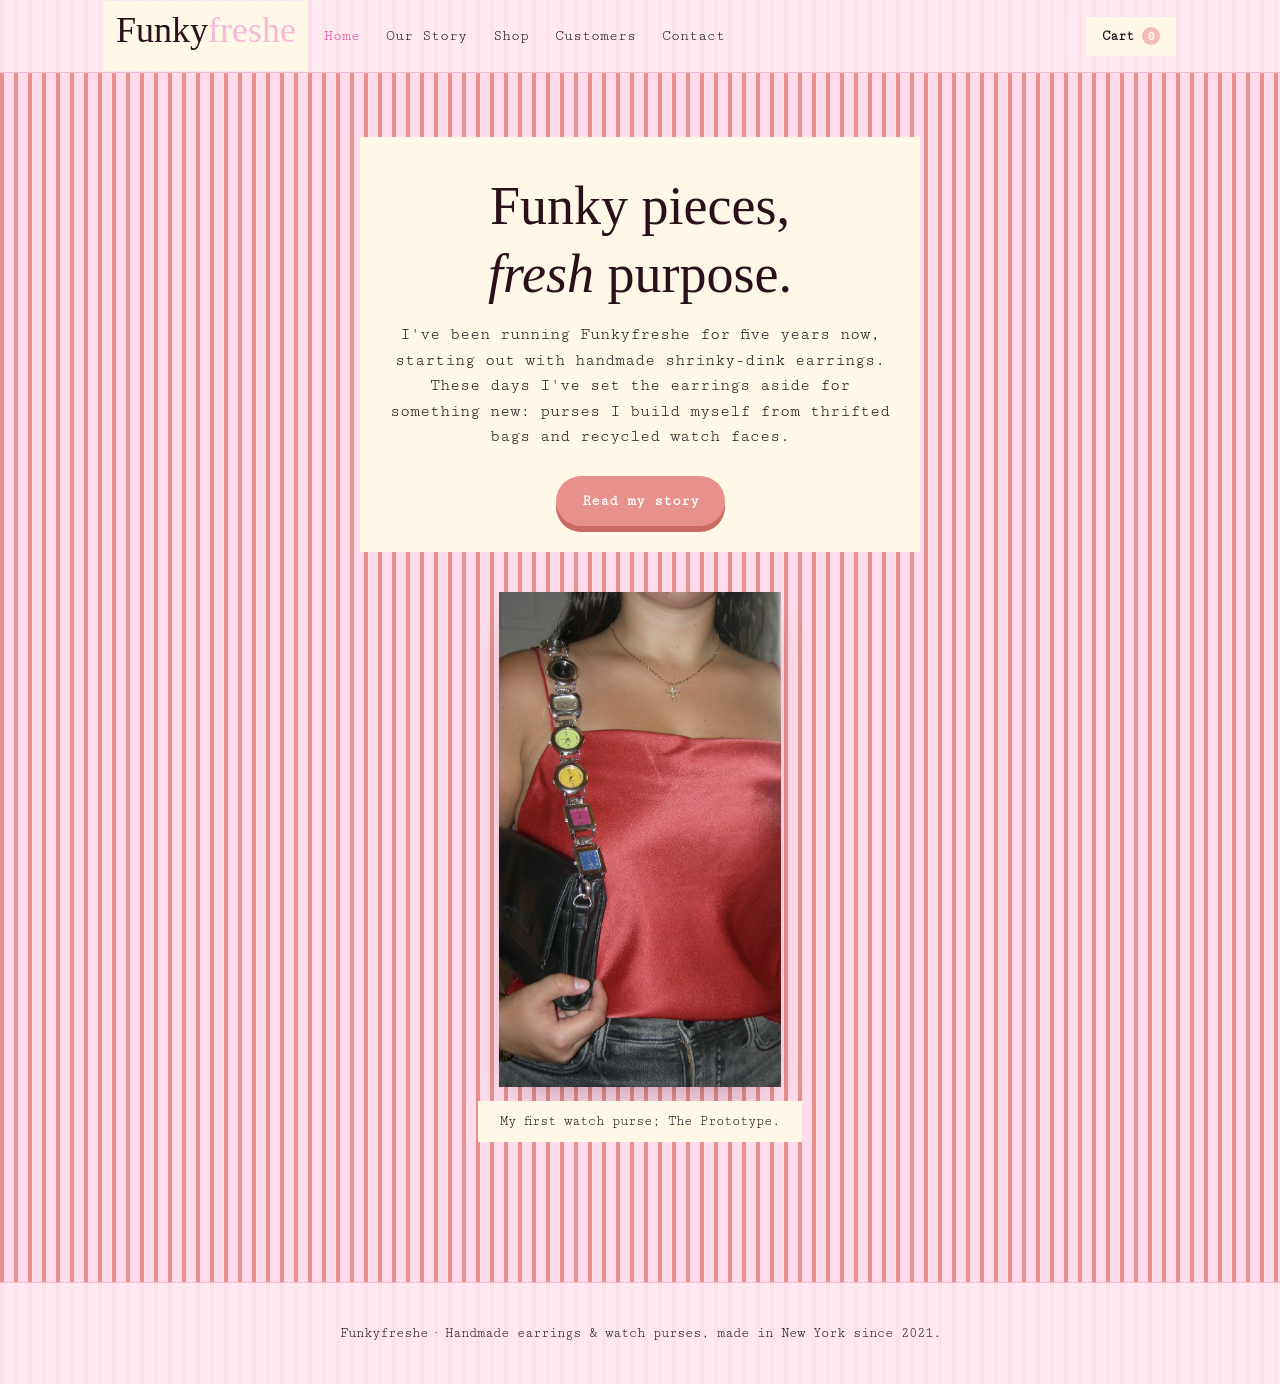
<file: index.html>
<!DOCTYPE html>
<html lang="en">
<head>
<meta charset="UTF-8">
<meta name="viewport" content="width=device-width, initial-scale=1.0">
<title>Funkyfreshe · handmade in New York</title>
<meta name="description" content="Funkyfreshe: purses I build from thrifted bags and recycled watch faces, made in New York.">
<meta property="og:type" content="website">
<meta property="og:title" content="Funkyfreshe · handmade in New York">
<meta property="og:description" content="Funkyfreshe: purses I build from thrifted bags and recycled watch faces, made in New York.">
<meta property="og:image" content="https://ssn56-boop.github.io/funkyfreshe/images/og-image.jpg">
<meta property="og:image:width" content="1200">
<meta property="og:image:height" content="630">
<meta property="og:url" content="https://ssn56-boop.github.io/funkyfreshe/">
<meta name="twitter:card" content="summary_large_image">
<meta name="twitter:title" content="Funkyfreshe · handmade in New York">
<meta name="twitter:description" content="Funkyfreshe: purses I build from thrifted bags and recycled watch faces, made in New York.">
<meta name="twitter:image" content="https://ssn56-boop.github.io/funkyfreshe/images/og-image.jpg">
<link rel="stylesheet" href="css/main.css">
</head>
<body>

<nav class="site-nav">
  <div class="wrap">
    <a href="index.html" class="logo">Funky<em>freshe</em></a>
    <ul class="nav-links">
      <li><a href="index.html" class="active">Home</a></li>
      <li><a href="story.html">Our Story</a></li>
      <li><a href="shop.html">Shop</a></li>
      <li><a href="customers.html">Customers</a></li>
      <li><a href="contact.html">Contact</a></li>
    </ul>
    <div class="nav-right">
      <a href="cart.html" class="cart-link" aria-label="View cart">
        Cart <span class="cart-badge" data-count="0">0</span>
      </a>
      <button class="nav-toggle" aria-label="Open menu" aria-expanded="false">
        <span></span><span></span><span></span>
      </button>
    </div>
  </div>
</nav>

<header class="page-hero wrap">
  <div class="text-bubble">
    <h1>Funky pieces,<br><em>fresh</em> purpose.</h1>
    <p>I've been running Funkyfreshe for five years now, starting out with handmade shrinky-dink earrings. These days I've set the earrings aside for something new: purses I build myself from thrifted bags and recycled watch faces.</p>
    <div style="display:flex; gap:14px; justify-content:center; margin-top:26px; flex-wrap:wrap;">
      <a href="story.html" class="btn btn-primary">Read my story</a>
    </div>
  </div>
</header>

<section class="wrap" style="padding-bottom:100px; text-align:center;">
  <img src="images/prototype-watch-purse.jpg" alt="My first watch purse; The Prototype." style="display:block; margin:0 auto; border-radius:0; box-shadow:0 20px 40px -20px rgba(43,15,26,.4); max-height:55vh; width:auto; max-width:100%; height:auto; object-fit:cover;">
  <p class="text-bubble" style="display:inline-block; margin:14px auto 0; padding:10px 22px; color:var(--ink-soft); font-size:14px; max-width:none;">My first watch purse; The Prototype.</p>
</section>

<footer class="site-footer">
  <div class="wrap">
    Funkyfreshe &middot; Handmade earrings &amp; watch purses, made in New York since 2021.
  </div>
</footer>

<script src="js/config.js"></script>
<script src="js/products.js"></script>
<script src="js/cart.js"></script>
<script src="js/nav.js"></script>
</body>
</html>
</file>
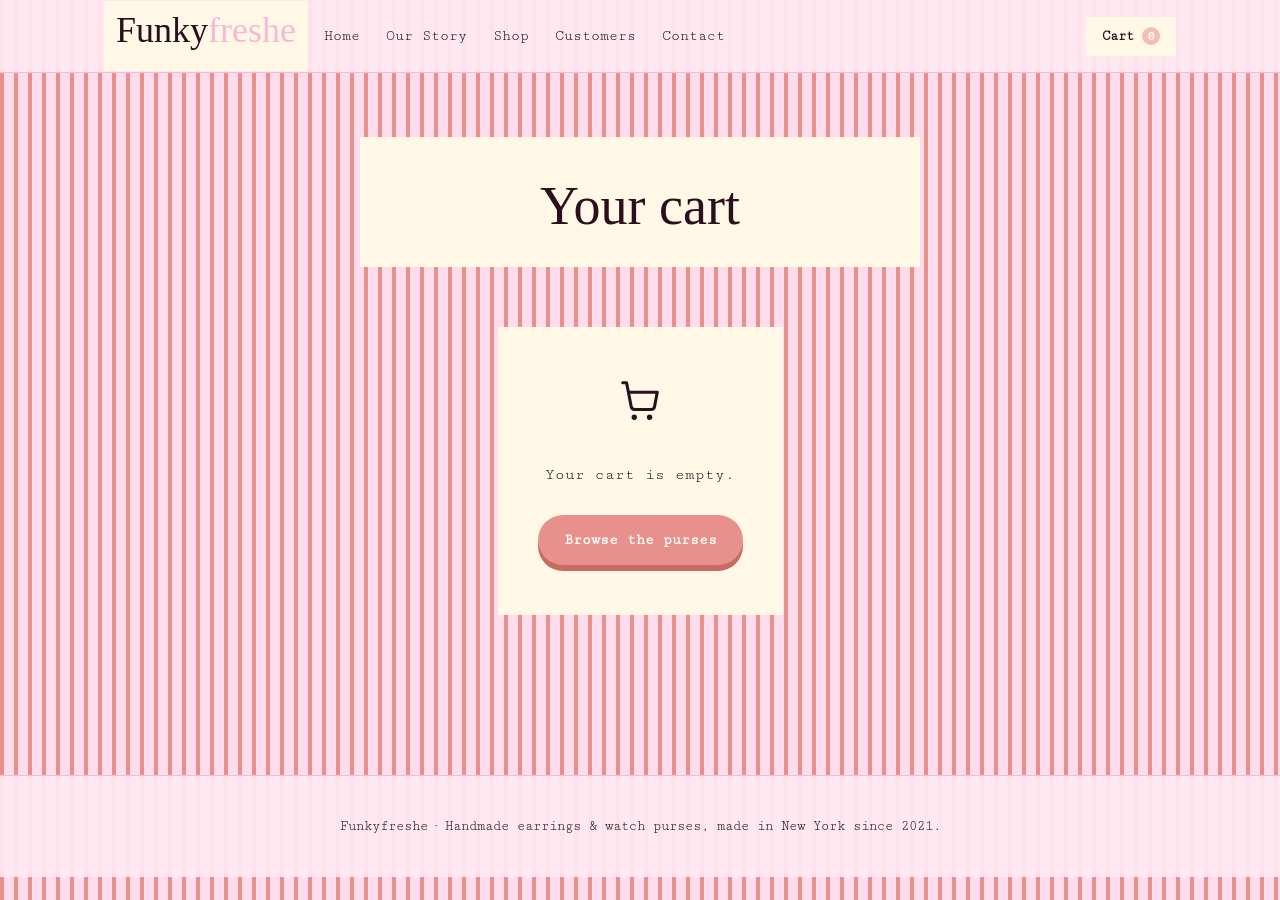
<file: cart.html>
<!DOCTYPE html>
<html lang="en">
<head>
<meta charset="UTF-8">
<meta name="viewport" content="width=device-width, initial-scale=1.0">
<title>Your cart · Funkyfreshe</title>
<meta property="og:type" content="website">
<meta property="og:title" content="Your cart · Funkyfreshe">
<meta property="og:description" content="Funkyfreshe: purses I build myself from thrifted bags and recycled watch faces.">
<meta property="og:image" content="https://ssn56-boop.github.io/funkyfreshe/images/og-image.jpg">
<meta property="og:image:width" content="1200">
<meta property="og:image:height" content="630">
<meta property="og:url" content="https://ssn56-boop.github.io/funkyfreshe/cart.html">
<meta name="twitter:card" content="summary_large_image">
<meta name="twitter:title" content="Your cart · Funkyfreshe">
<meta name="twitter:description" content="Funkyfreshe: purses I build myself from thrifted bags and recycled watch faces.">
<meta name="twitter:image" content="https://ssn56-boop.github.io/funkyfreshe/images/og-image.jpg">
<link rel="stylesheet" href="css/main.css">
</head>
<body>

<nav class="site-nav">
  <div class="wrap">
    <a href="index.html" class="logo">Funky<em>freshe</em></a>
    <ul class="nav-links">
      <li><a href="index.html">Home</a></li>
      <li><a href="story.html">Our Story</a></li>
      <li><a href="shop.html">Shop</a></li>
      <li><a href="customers.html">Customers</a></li>
      <li><a href="contact.html">Contact</a></li>
    </ul>
    <div class="nav-right">
      <a href="cart.html" class="cart-link active" aria-label="View cart">
        Cart <span class="cart-badge" data-count="0">0</span>
      </a>
      <button class="nav-toggle" aria-label="Open menu" aria-expanded="false">
        <span></span><span></span><span></span>
      </button>
    </div>
  </div>
</nav>

<header class="page-hero wrap">
  <div class="text-bubble">
    <h1>Your cart</h1>
  </div>
  </header>

<section class="wrap" style="padding-bottom:100px;">
  <div id="cart-body"></div>
</section>

<footer class="site-footer">
  <div class="wrap">
    Funkyfreshe &middot; Handmade earrings &amp; watch purses, made in New York since 2021.
  </div>
</footer>

<script src="js/config.js"></script>
<script src="js/products.js"></script>
<script src="js/cart.js"></script>
<script src="js/nav.js"></script>
<script>
  function renderCart() {
    const body = document.getElementById("cart-body");
    const items = FFCart.getLineItems();

    if (items.length === 0) {
      body.innerHTML = `
        <div class="empty-cart">
          <svg width="46" height="46" viewBox="0 0 24 24" fill="none" xmlns="http://www.w3.org/2000/svg">
            <path d="M3 3h2l2.4 12.4a2 2 0 0 0 2 1.6h8.2a2 2 0 0 0 2-1.6L21 8H6" stroke="#2B0F1A" stroke-width="1.6" stroke-linecap="round" stroke-linejoin="round"/>
            <circle cx="9" cy="21" r="1.4" fill="#2B0F1A"/>
            <circle cx="17" cy="21" r="1.4" fill="#2B0F1A"/>
          </svg>
          <p>Your cart is empty.</p>
          <a href="shop.html" class="btn btn-primary" style="margin-top:12px;">Browse the purses</a>
        </div>`;
      return;
    }

    const rows = items.map((item) => `
      <div class="cart-row" data-id="${item.id}">
        <div class="thumb">
          ${item.image ? `<img src="${item.image}" alt="${escapeHtml(item.name)}">` : `<span class="placeholder">🎀</span>`}
        </div>
        <div>
          <h4>${escapeHtml(item.name)}</h4>
          <span class="unit-price">$${FFCart.formatMoney(item.price)}</span>
        </div>
        <div>
          <div class="cart-line-total">$${FFCart.formatMoney(item.lineTotal)}</div>
          <a href="#" class="remove-link">Remove</a>
        </div>
      </div>
    `).join("");

    const subtotal = FFCart.getSubtotal();
    const allHaveSquareLink = items.every(i => (window.FF_PRODUCTS || []).find(p => p.id === i.id && p.squareCheckoutUrl));
    const singleSquareUrl = items.length === 1 && allHaveSquareLink
      ? (window.FF_PRODUCTS || []).find(p => p.id === items[0].id).squareCheckoutUrl
      : null;

    const checkoutHref = singleSquareUrl ? singleSquareUrl : "checkout.html";
    const checkoutTarget = singleSquareUrl ? ` target="_blank" rel="noopener"` : "";
    const checkoutLabel = singleSquareUrl ? "Pay with Square" : "Go to checkout";

    body.innerHTML = `
      <div class="cart-layout">
        <div class="cart-list">${rows}</div>
        <div class="cart-summary">
          <div class="summary-row"><span>Subtotal</span><span>$${FFCart.formatMoney(subtotal)}</span></div>
          <div class="summary-row"><span>Shipping</span><span>Calculated at checkout</span></div>
          <div class="summary-row total"><span>Total</span><span>$${FFCart.formatMoney(subtotal)}</span></div>
          <a href="${checkoutHref}"${checkoutTarget} class="btn btn-primary btn-block" style="margin-top:20px; text-align:center;">${checkoutLabel}</a>
          <a href="shop.html" class="btn-ghost" style="display:block; text-align:center; margin-top:10px;">Continue shopping</a>
        </div>
      </div>
    `;

    body.querySelectorAll(".remove-link").forEach((link) => {
      link.addEventListener("click", (e) => {
        e.preventDefault();
        const id = link.closest(".cart-row").dataset.id;
        FFCart.removeItem(id);
        renderCart();
      });
    });
  }

  function escapeHtml(str) {
    const div = document.createElement("div");
    div.textContent = str == null ? "" : String(str);
    return div.innerHTML;
  }

  document.addEventListener("DOMContentLoaded", renderCart);
</script>
</body>
</html>
</file>
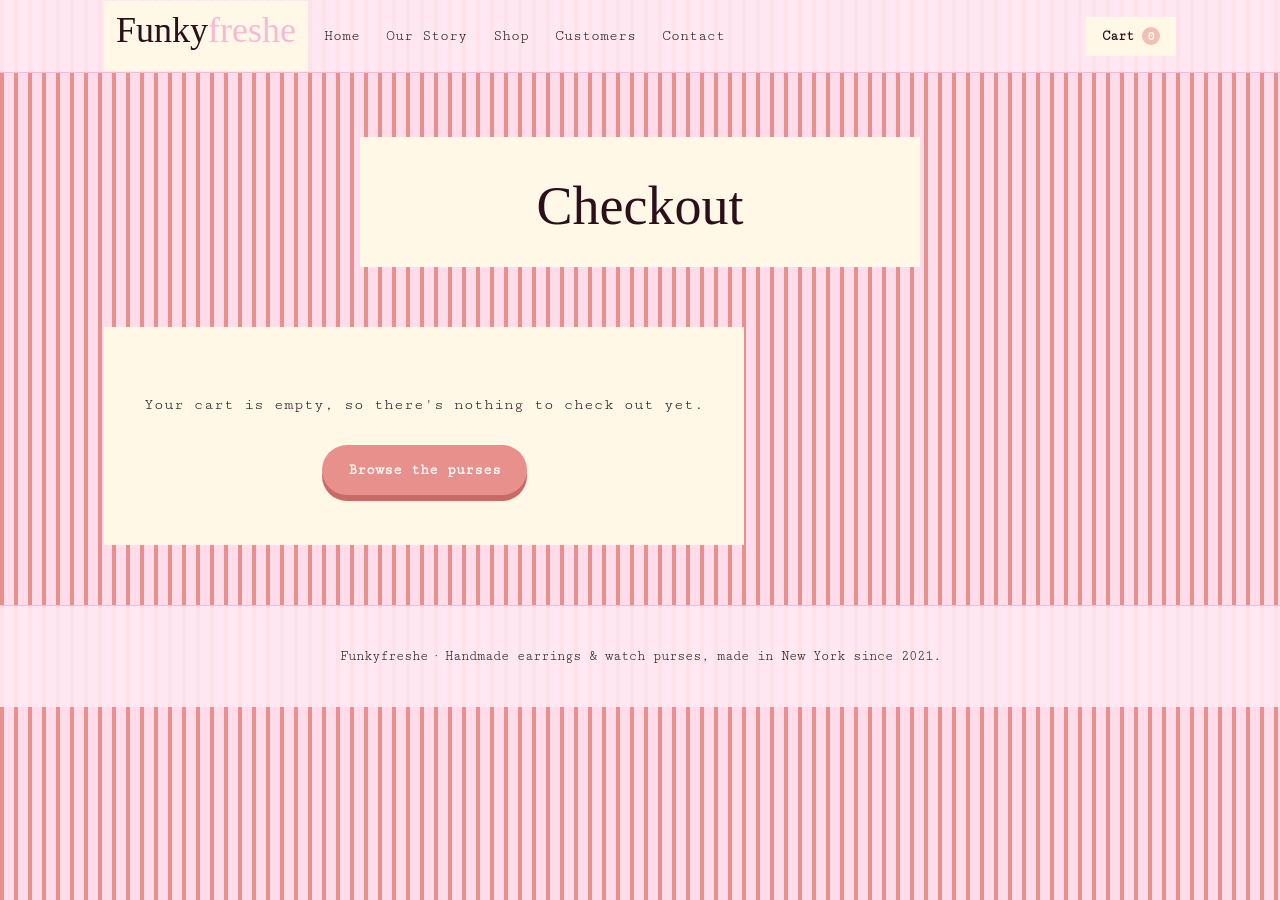
<file: checkout.html>
<!DOCTYPE html>
<html lang="en">
<head>
<meta charset="UTF-8">
<meta name="viewport" content="width=device-width, initial-scale=1.0">
<title>Checkout · Funkyfreshe</title>
<meta property="og:type" content="website">
<meta property="og:title" content="Checkout · Funkyfreshe">
<meta property="og:description" content="Funkyfreshe: purses I build myself from thrifted bags and recycled watch faces.">
<meta property="og:image" content="https://ssn56-boop.github.io/funkyfreshe/images/og-image.jpg">
<meta property="og:image:width" content="1200">
<meta property="og:image:height" content="630">
<meta property="og:url" content="https://ssn56-boop.github.io/funkyfreshe/checkout.html">
<meta name="twitter:card" content="summary_large_image">
<meta name="twitter:title" content="Checkout · Funkyfreshe">
<meta name="twitter:description" content="Funkyfreshe: purses I build myself from thrifted bags and recycled watch faces.">
<meta name="twitter:image" content="https://ssn56-boop.github.io/funkyfreshe/images/og-image.jpg">
<link rel="stylesheet" href="css/main.css">
</head>
<body>

<nav class="site-nav">
  <div class="wrap">
    <a href="index.html" class="logo">Funky<em>freshe</em></a>
    <ul class="nav-links">
      <li><a href="index.html">Home</a></li>
      <li><a href="story.html">Our Story</a></li>
      <li><a href="shop.html">Shop</a></li>
      <li><a href="customers.html">Customers</a></li>
      <li><a href="contact.html">Contact</a></li>
    </ul>
    <div class="nav-right">
      <a href="cart.html" class="cart-link" aria-label="View cart">
        Cart <span class="cart-badge" data-count="0">0</span>
      </a>
      <button class="nav-toggle" aria-label="Open menu" aria-expanded="false">
        <span></span><span></span><span></span>
      </button>
    </div>
  </div>
</nav>

<header class="page-hero wrap">
  <div class="text-bubble">
    <h1>Checkout</h1>
  </div>
  </header>

<section class="wrap">
  <div id="checkout-body"></div>
</section>

<footer class="site-footer">
  <div class="wrap">
    Funkyfreshe &middot; Handmade earrings &amp; watch purses, made in New York since 2021.
  </div>
</footer>

<script src="js/config.js"></script>
<script src="js/products.js"></script>
<script src="js/cart.js"></script>
<script src="js/nav.js"></script>
<script>
  const body = document.getElementById("checkout-body");
  const cfg = window.FF_CONFIG || {};

  function escapeHtml(str) {
    const div = document.createElement("div");
    div.textContent = str == null ? "" : String(str);
    return div.innerHTML;
  }

  function renderEmptyState() {
    body.innerHTML = `
      <div class="empty-cart">
        <p>Your cart is empty, so there's nothing to check out yet.</p>
        <a href="shop.html" class="btn btn-primary" style="margin-top:12px;">Browse the purses</a>
      </div>`;
  }

  function goToPayment() {
    const items = FFCart.getLineItems();
    const allHaveSquareLink = items.length > 0 && items.every(i => (window.FF_PRODUCTS || []).find(p => p.id === i.id && p.squareCheckoutUrl));

    if (allHaveSquareLink) {
      renderSquarePayment(items);
    } else {
      renderManualPayment();
    }
  }

  function renderSquarePayment(items) {
    const links = items.map((i) => {
      const product = (window.FF_PRODUCTS || []).find(p => p.id === i.id);
      return `<a href="${product.squareCheckoutUrl}" class="btn btn-primary" style="margin:6px;" target="_blank" rel="noopener">Pay for ${escapeHtml(i.name)}</a>`;
    }).join("");

    body.innerHTML = `
      <div class="order-confirm">
        <h2>Pay securely with Square</h2>
        <p style="max-width:460px; margin:14px auto 26px; color:var(--ink-soft);">
          Each purse only has one to sell, so it gets its own secure Square checkout page (card, Apple Pay, or Google Pay accepted).
          ${items.length > 1 ? "Please pay for each item below." : ""}
          Nothing is finalized until you complete payment there — you'll get an automatic receipt by email from Square, and land back here once you're done.
        </p>
        <div style="display:flex; flex-wrap:wrap; justify-content:center;">${links}</div>
        <a href="index.html" class="btn-ghost" style="display:inline-block; margin-top:24px;">Cancel and go home</a>
      </div>
    `;
  }

  function renderManualPayment() {
    body.innerHTML = `
      <div class="order-confirm">
        <h2>Almost ready</h2>
        <p style="max-width:440px; margin:18px auto; color:var(--ink-soft);">
          One or more items in your cart don't have a payment link set up yet — email us and we'll send one over.
        </p>
        <a href="contact.html" class="btn btn-primary" style="margin-top:10px;">Contact us</a>
      </div>
    `;
  }

  document.addEventListener("DOMContentLoaded", () => {
    if (FFCart.getLineItems().length === 0) {
      renderEmptyState();
    } else {
      goToPayment();
    }
  });
</script>
</body>
</html>
</file>
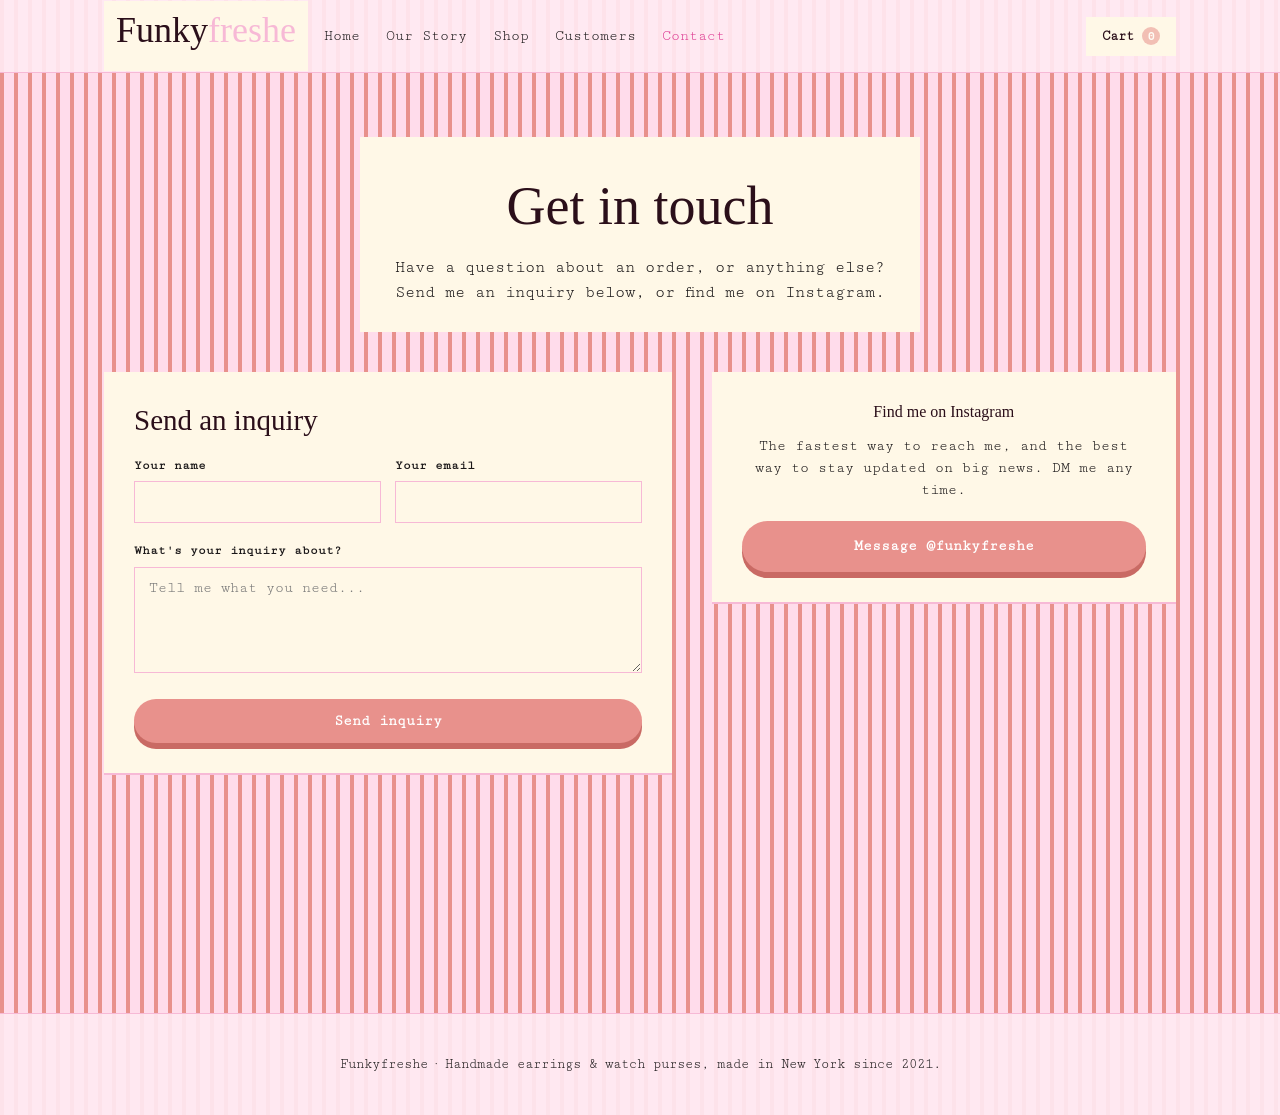
<file: contact.html>
<!DOCTYPE html>
<html lang="en">
<head>
<meta charset="UTF-8">
<meta name="viewport" content="width=device-width, initial-scale=1.0">
<title>Contact · Funkyfreshe</title>
<meta name="description" content="Get in touch with me — send an inquiry or find me on Instagram.">
<meta property="og:type" content="website">
<meta property="og:title" content="Contact · Funkyfreshe">
<meta property="og:description" content="Get in touch with me — send an inquiry or find me on Instagram.">
<meta property="og:image" content="https://ssn56-boop.github.io/funkyfreshe/images/og-image.jpg">
<meta property="og:image:width" content="1200">
<meta property="og:image:height" content="630">
<meta property="og:url" content="https://ssn56-boop.github.io/funkyfreshe/contact.html">
<meta name="twitter:card" content="summary_large_image">
<meta name="twitter:title" content="Contact · Funkyfreshe">
<meta name="twitter:description" content="Get in touch with me — send an inquiry or find me on Instagram.">
<meta name="twitter:image" content="https://ssn56-boop.github.io/funkyfreshe/images/og-image.jpg">
<link rel="stylesheet" href="css/main.css">
</head>
<body>

<nav class="site-nav">
  <div class="wrap">
    <a href="index.html" class="logo">Funky<em>freshe</em></a>
    <ul class="nav-links">
      <li><a href="index.html">Home</a></li>
      <li><a href="story.html">Our Story</a></li>
      <li><a href="shop.html">Shop</a></li>
      <li><a href="customers.html">Customers</a></li>
      <li><a href="contact.html" class="active">Contact</a></li>
    </ul>
    <div class="nav-right">
      <a href="cart.html" class="cart-link" aria-label="View cart">
        Cart <span class="cart-badge" data-count="0">0</span>
      </a>
      <button class="nav-toggle" aria-label="Open menu" aria-expanded="false">
        <span></span><span></span><span></span>
      </button>
    </div>
  </div>
</nav>

<header class="page-hero wrap">
  <div class="text-bubble">
    <h1>Get in touch</h1>
    <p>Have a question about an order, or anything else? Send me an inquiry below, or find me on Instagram.</p>
  </div>
  </header>

<section class="wrap" style="padding-bottom:100px;">
  <div class="checkout-grid">
    <div class="form-card">
      <h3 style="margin-bottom:18px;">Send an inquiry</h3>
      <form id="contact-form">
        <div class="field-row">
          <div class="field">
            <label for="c-name">Your name</label>
            <input id="c-name" required>
          </div>
          <div class="field">
            <label for="c-email">Your email</label>
            <input id="c-email" type="email" required>
          </div>
        </div>
        <div class="field">
          <label for="c-message">What's your inquiry about?</label>
          <textarea id="c-message" rows="5" required placeholder="Tell me what you need..."></textarea>
        </div>
        <button type="submit" class="btn btn-primary btn-block">Send inquiry</button>
      </form>
      <div id="contact-confirm" style="display:none; text-align:center; padding:20px 0;">
        <p style="font-weight:600;">Thanks — your email app should be open with your message ready to send.</p>
        <p style="color:var(--ink-soft); font-size:14px;">If it didn't open, email me directly instead.</p>
      </div>
    </div>

    <div class="receipt-card" style="text-align:center;">
      <h3>Find me on Instagram</h3>
      <p style="color:var(--ink-soft); font-size:14.5px; margin-bottom:20px;">The fastest way to reach me, and the best way to stay updated on big news. DM me any time.</p>
      <a href="https://www.instagram.com/funkyfreshe" class="btn btn-primary" style="width:100%; justify-content:center;">Message @funkyfreshe</a>
    </div>
  </div>
</section>

<footer class="site-footer">
  <div class="wrap">
    Funkyfreshe &middot; Handmade earrings &amp; watch purses, made in New York since 2021.
  </div>
</footer>

<script src="js/config.js"></script>
<script src="js/products.js"></script>
<script src="js/cart.js"></script>
<script src="js/nav.js"></script>
<script>
  document.getElementById("contact-form").addEventListener("submit", function (e) {
    e.preventDefault();
    const name = document.getElementById("c-name").value.trim();
    const email = document.getElementById("c-email").value.trim();
    const message = document.getElementById("c-message").value.trim();
    const cfg = window.FF_CONFIG || {};

    const body =
      `${message}%0D%0A%0D%0A` +
      `From: ${name}%0D%0AEmail: ${email}`;
    const mailUrl = `mailto:${encodeURIComponent(cfg.CONTACT_EMAIL || "")}?subject=${encodeURIComponent("Website inquiry from " + name)}&body=${body}`;

    window.location.href = mailUrl;

    this.style.display = "none";
    document.getElementById("contact-confirm").style.display = "block";
  });
</script>
</body>
</html>
</file>
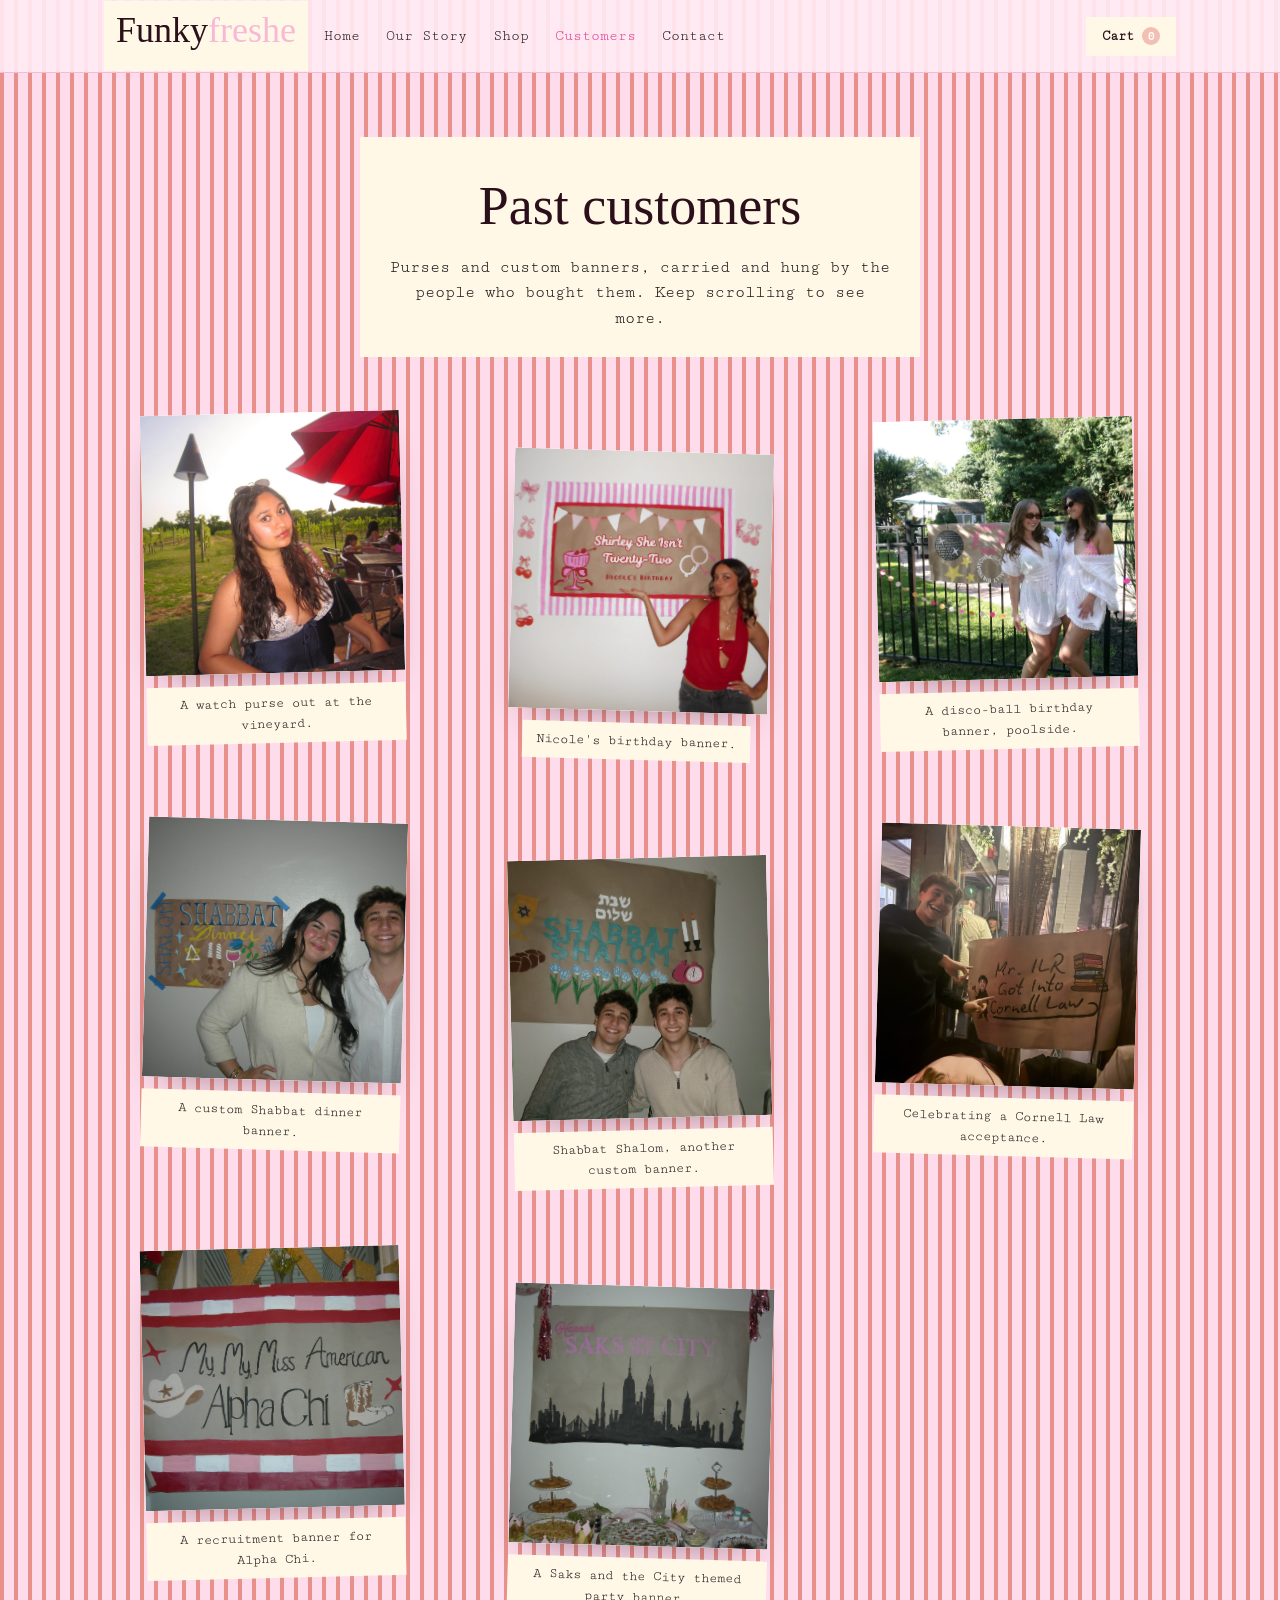
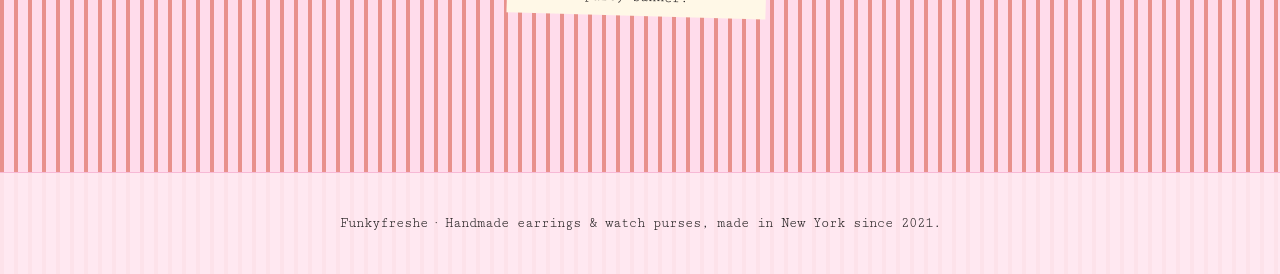
<file: customers.html>
<!DOCTYPE html>
<html lang="en">
<head>
<meta charset="UTF-8">
<meta name="viewport" content="width=device-width, initial-scale=1.0">
<title>Past Customers · Funkyfreshe</title>
<meta name="description" content="Funkyfreshe purses and custom banners, with the people who bought them.">
<meta property="og:type" content="website">
<meta property="og:title" content="Past Customers · Funkyfreshe">
<meta property="og:description" content="Funkyfreshe purses and custom banners, with the people who bought them.">
<meta property="og:image" content="https://ssn56-boop.github.io/funkyfreshe/images/og-image.jpg">
<meta property="og:image:width" content="1200">
<meta property="og:image:height" content="630">
<meta property="og:url" content="https://ssn56-boop.github.io/funkyfreshe/customers.html">
<meta name="twitter:card" content="summary_large_image">
<meta name="twitter:title" content="Past Customers · Funkyfreshe">
<meta name="twitter:description" content="Funkyfreshe purses and custom banners, with the people who bought them.">
<meta name="twitter:image" content="https://ssn56-boop.github.io/funkyfreshe/images/og-image.jpg">
<link rel="stylesheet" href="css/main.css">
</head>
<body>

<nav class="site-nav">
  <div class="wrap">
    <a href="index.html" class="logo">Funky<em>freshe</em></a>
    <ul class="nav-links">
      <li><a href="index.html">Home</a></li>
      <li><a href="story.html">Our Story</a></li>
      <li><a href="shop.html">Shop</a></li>
      <li><a href="customers.html" class="active">Customers</a></li>
      <li><a href="contact.html">Contact</a></li>
    </ul>
    <div class="nav-right">
      <a href="cart.html" class="cart-link" aria-label="View cart">
        Cart <span class="cart-badge" data-count="0">0</span>
      </a>
      <button class="nav-toggle" aria-label="Open menu" aria-expanded="false">
        <span></span><span></span><span></span>
      </button>
    </div>
  </div>
</nav>

<header class="page-hero wrap">
  <div class="text-bubble">
    <h1>Past customers</h1>
    <p>Purses and custom banners, carried and hung by the people who bought them. Keep scrolling to see more.</p>
  </div>
  </header>

<section class="wrap" style="padding-bottom:100px;">
  <div class="customer-gallery" id="customer-gallery"></div>
</section>

<footer class="site-footer">
  <div class="wrap">
    Funkyfreshe &middot; Handmade earrings &amp; watch purses, made in New York since 2021.
  </div>
</footer>

<script src="js/config.js"></script>
<script src="js/customers.js"></script>
<script src="js/products.js"></script>
<script src="js/cart.js"></script>
<script src="js/nav.js"></script>
<script>
  (function () {
    const photos = window.FF_CUSTOMERS || [];
    const gallery = document.getElementById("customer-gallery");

    if (photos.length === 0) {
      gallery.innerHTML = `<p style="grid-column:1/-1; text-align:center; color:var(--ink-soft);">No photos yet — add some in js/customers.js.</p>`;
      return;
    }

    gallery.innerHTML = photos.map((photo, i) => `
      <figure class="cust-item" style="transition-delay:${(i % 3) * 90}ms;">
        <div class="cust-photo">
          <img src="${photo.image}" alt="${(photo.caption || "Funkyfreshe customer photo").replace(/"/g, "&quot;")}" loading="lazy">
        </div>
        <figcaption class="cust-caption">${photo.caption || ""}</figcaption>
      </figure>
    `).join("");

    // Reveal each photo as it scrolls into view, instead of showing
    // them all at once — the further you scroll, the more appear.
    const items = gallery.querySelectorAll(".cust-item");
    if ("IntersectionObserver" in window) {
      const observer = new IntersectionObserver((entries) => {
        entries.forEach((entry) => {
          if (entry.isIntersecting) {
            entry.target.classList.add("is-visible");
            observer.unobserve(entry.target);
          }
        });
      }, { threshold: 0.15, rootMargin: "0px 0px -60px 0px" });

      items.forEach((item) => observer.observe(item));
    } else {
      // No IntersectionObserver support — just show everything.
      items.forEach((item) => item.classList.add("is-visible"));
    }
  })();
</script>
</body>
</html>
</file>
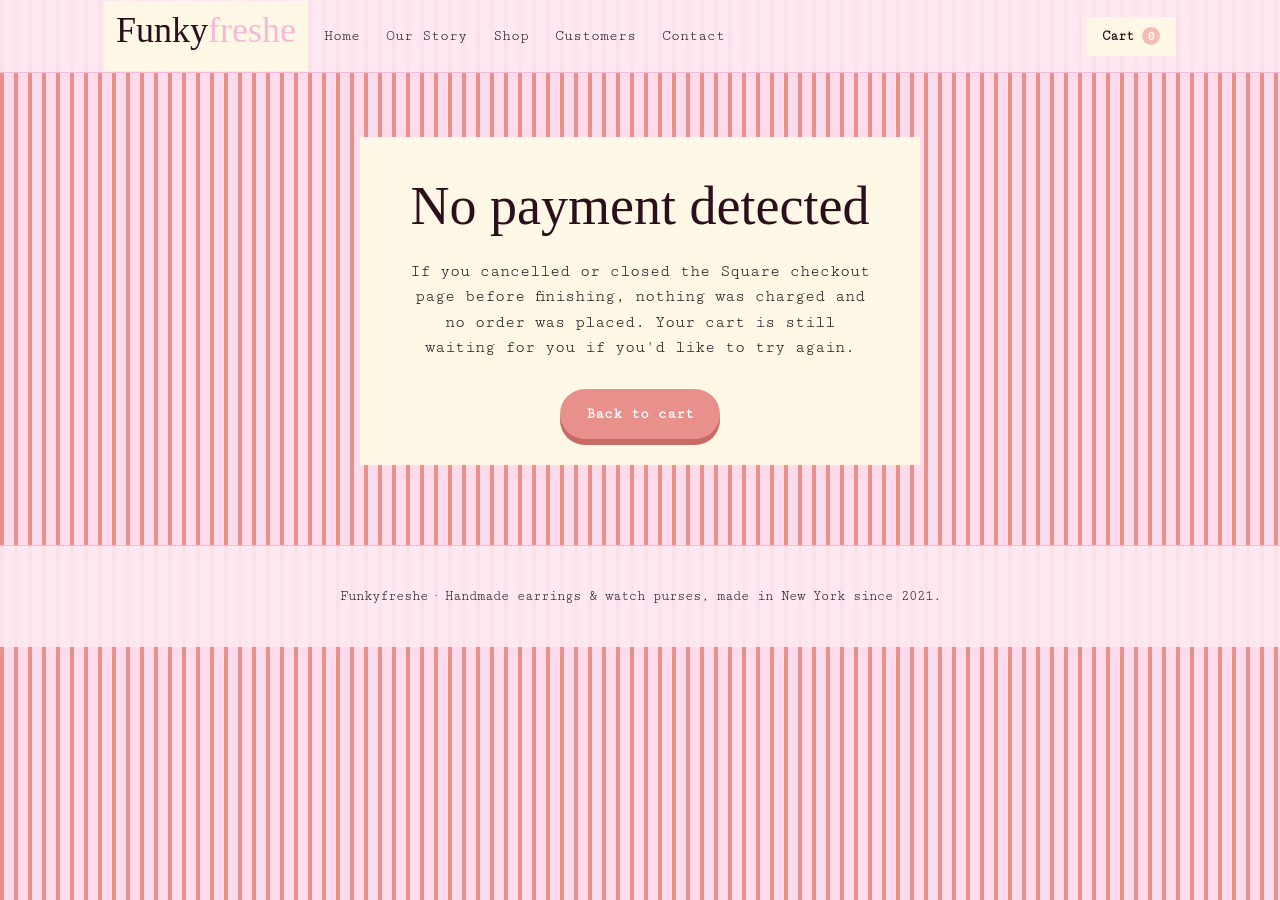
<file: order-confirmed.html>
<!DOCTYPE html>
<html lang="en">
<head>
<meta charset="UTF-8">
<meta name="viewport" content="width=device-width, initial-scale=1.0">
<title>Order Confirmed · Funkyfreshe</title>
<meta name="robots" content="noindex">
<link rel="stylesheet" href="css/main.css">
</head>
<body>

<nav class="site-nav">
  <div class="wrap">
    <a href="index.html" class="logo">Funky<em>freshe</em></a>
    <ul class="nav-links">
      <li><a href="index.html">Home</a></li>
      <li><a href="story.html">Our Story</a></li>
      <li><a href="shop.html">Shop</a></li>
      <li><a href="customers.html">Customers</a></li>
      <li><a href="contact.html">Contact</a></li>
    </ul>
    <div class="nav-right">
      <a href="cart.html" class="cart-link" aria-label="View cart">
        Cart <span class="cart-badge" data-count="0">0</span>
      </a>
      <button class="nav-toggle" aria-label="Open menu" aria-expanded="false">
        <span></span><span></span><span></span>
      </button>
    </div>
  </div>
</nav>

<header class="page-hero wrap">
  <div class="text-bubble" id="confirm-body"></div>
</header>

<footer class="site-footer">
  <div class="wrap">
    Funkyfreshe &middot; Handmade earrings &amp; watch purses, made in New York since 2021.
  </div>
</footer>

<script src="js/config.js"></script>
<script src="js/products.js"></script>
<script src="js/cart.js"></script>
<script src="js/nav.js"></script>
<script>
  // Square appends orderId / transactionId / referenceId / checkoutId to the
  // redirect URL only on a successful payment. Their presence is our signal
  // that the order actually went through — this page (not the checkout
  // page) is the one true "order placed" moment.
  const params = new URLSearchParams(window.location.search);
  const paid = params.has("orderId") || params.has("transactionId") || params.has("checkoutId") || params.has("referenceId");
  const body = document.getElementById("confirm-body");

  if (paid) {
    FFCart.clearCart();
    body.innerHTML = `
      <span class="stamp">Payment received</span>
      <h1 style="margin-top:14px;">Thank you!</h1>
      <p style="max-width:460px; margin:18px auto; color:var(--ink-soft);">
        Your payment went through and your purse is officially sold. Square has sent (or is sending) a receipt to the email
        you entered at checkout — that's your order confirmation. I'll get it packed up and shipped out soon.
      </p>
      <a href="shop.html" class="btn btn-primary" style="margin-top:10px;">Keep browsing</a>
    `;
  } else {
    body.innerHTML = `
      <h1>No payment detected</h1>
      <p style="max-width:460px; margin:18px auto; color:var(--ink-soft);">
        If you cancelled or closed the Square checkout page before finishing, nothing was charged and no order was placed.
        Your cart is still waiting for you if you'd like to try again.
      </p>
      <a href="cart.html" class="btn btn-primary" style="margin-top:10px;">Back to cart</a>
    `;
  }
</script>
</body>
</html>
</file>
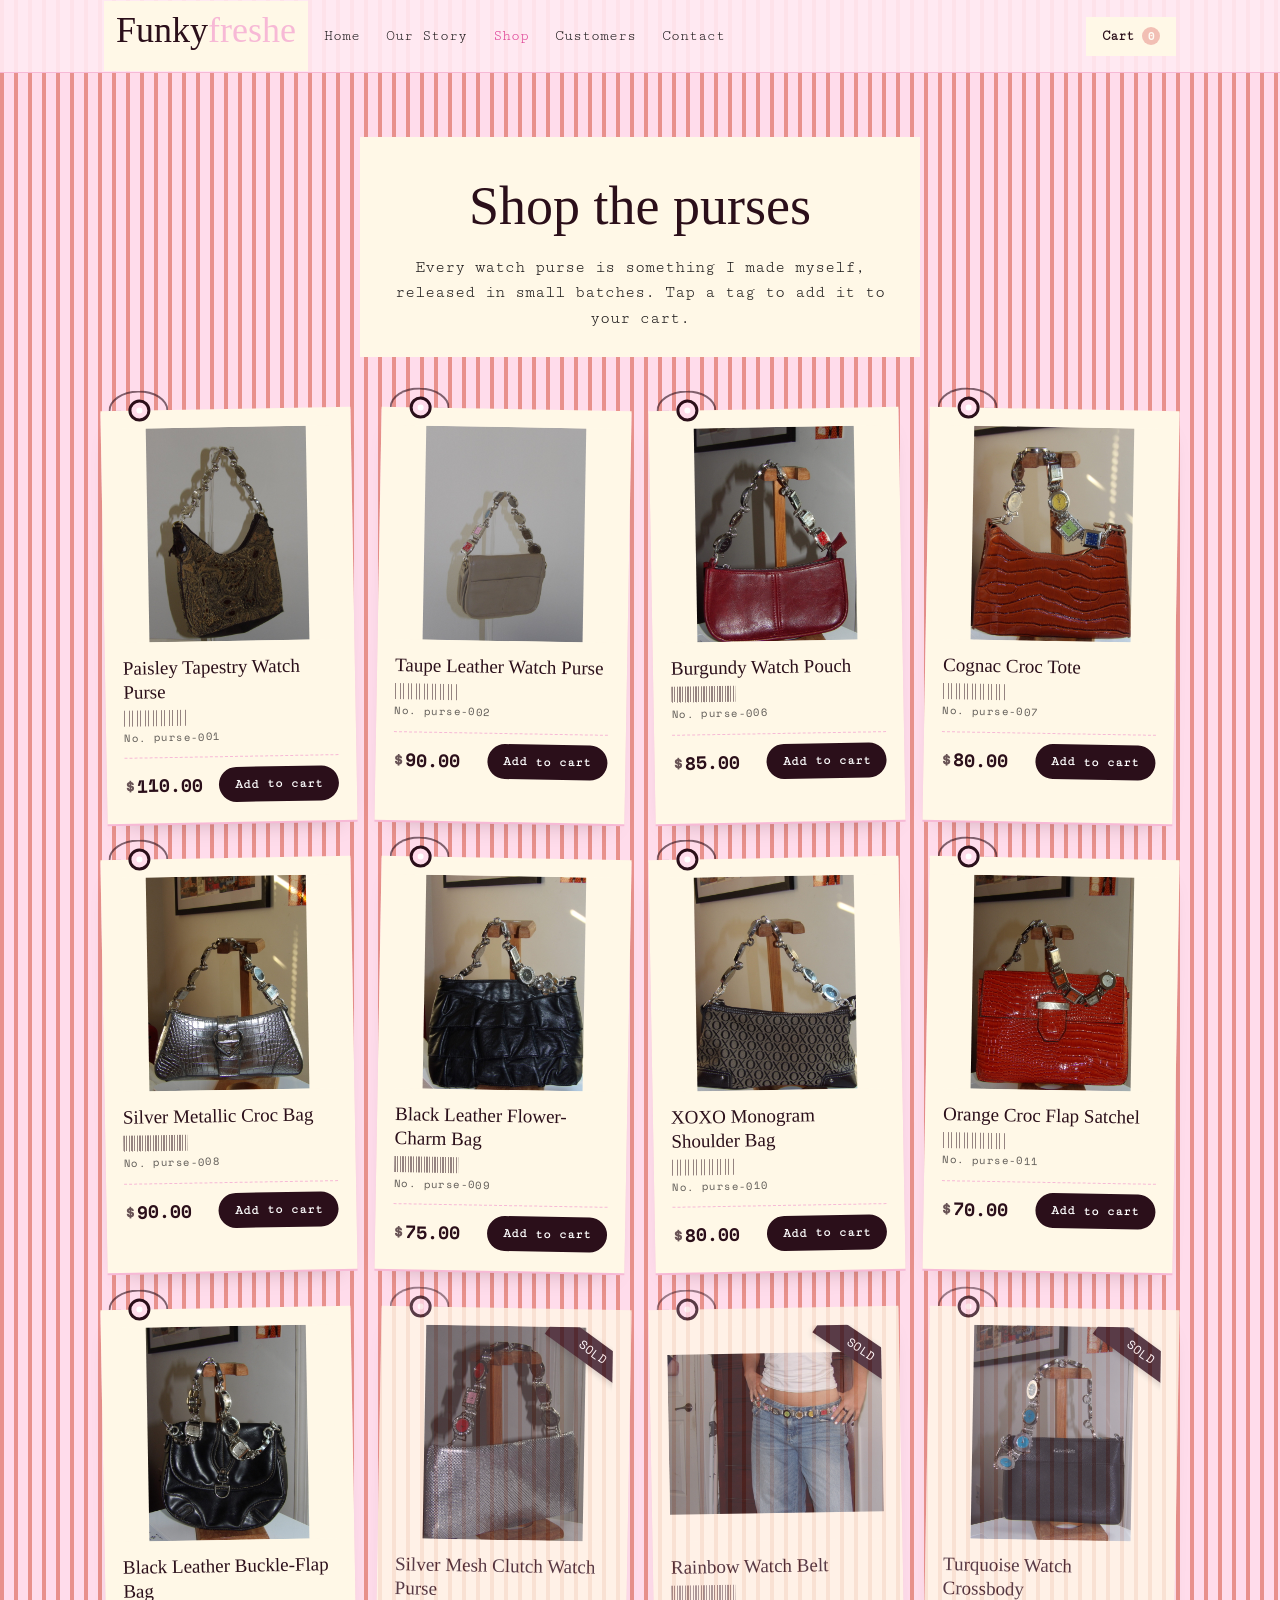
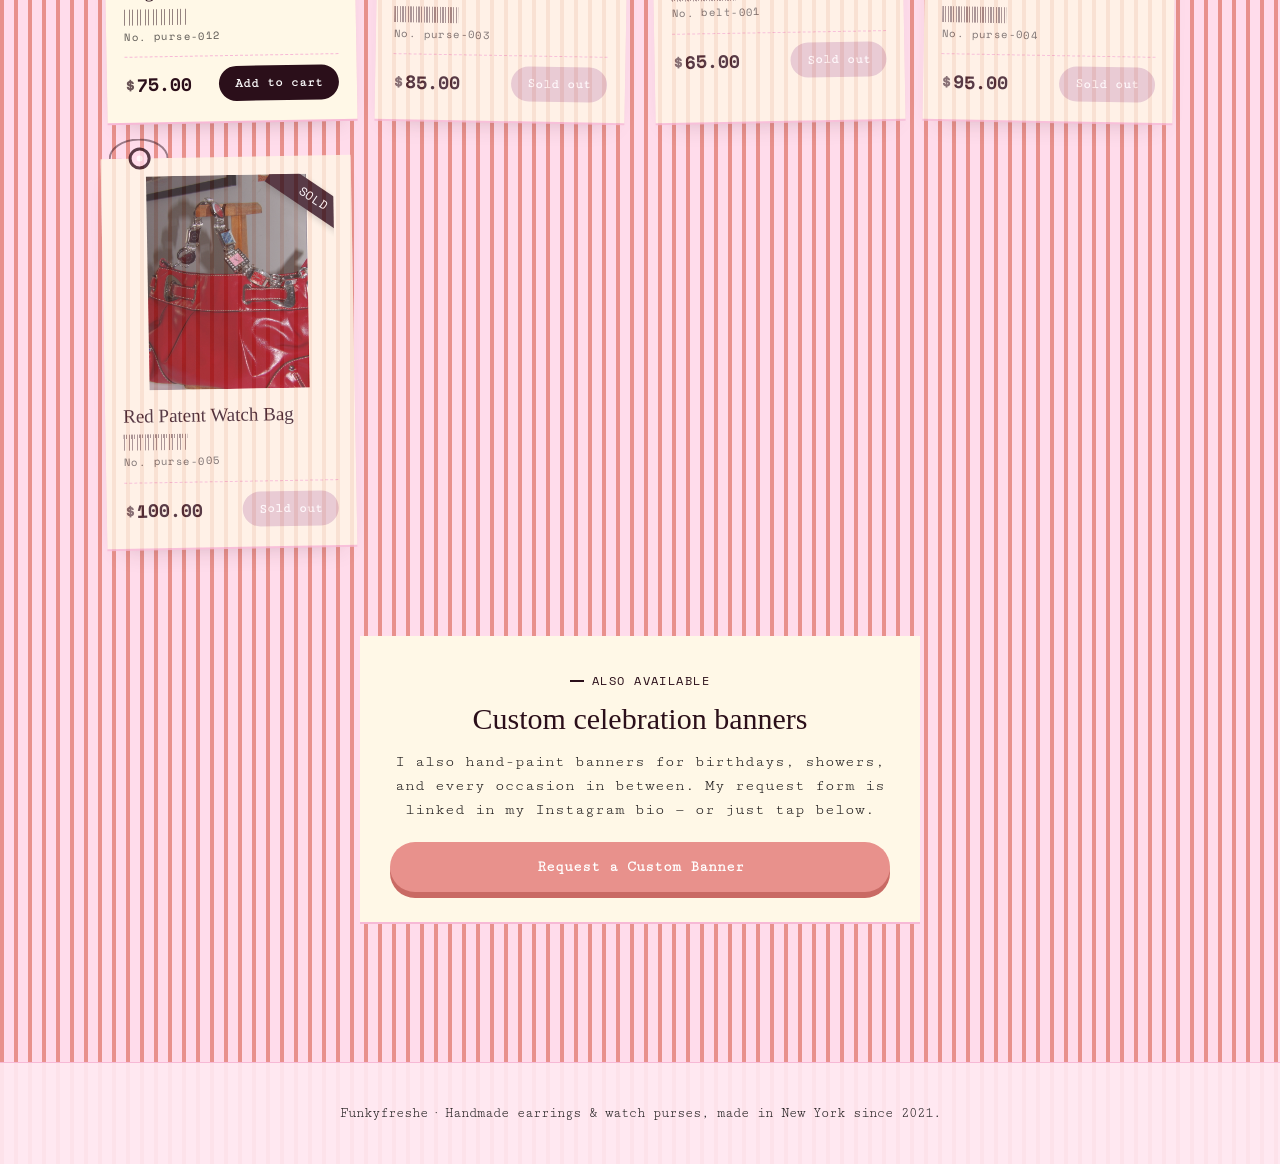
<file: shop.html>
<!DOCTYPE html>
<html lang="en">
<head>
<meta charset="UTF-8">
<meta name="viewport" content="width=device-width, initial-scale=1.0">
<title>Shop · Funkyfreshe</title>
<meta property="og:type" content="website">
<meta property="og:title" content="Shop · Funkyfreshe">
<meta property="og:description" content="Funkyfreshe: purses I build myself from thrifted bags and recycled watch faces.">
<meta property="og:image" content="https://ssn56-boop.github.io/funkyfreshe/images/og-image.jpg">
<meta property="og:image:width" content="1200">
<meta property="og:image:height" content="630">
<meta property="og:url" content="https://ssn56-boop.github.io/funkyfreshe/shop.html">
<meta name="twitter:card" content="summary_large_image">
<meta name="twitter:title" content="Shop · Funkyfreshe">
<meta name="twitter:description" content="Funkyfreshe: purses I build myself from thrifted bags and recycled watch faces.">
<meta name="twitter:image" content="https://ssn56-boop.github.io/funkyfreshe/images/og-image.jpg">
<link rel="stylesheet" href="css/main.css">
</head>
<body>

<nav class="site-nav">
  <div class="wrap">
    <a href="index.html" class="logo">Funky<em>freshe</em></a>
    <ul class="nav-links">
      <li><a href="index.html">Home</a></li>
      <li><a href="story.html">Our Story</a></li>
      <li><a href="shop.html" class="active">Shop</a></li>
      <li><a href="customers.html">Customers</a></li>
      <li><a href="contact.html">Contact</a></li>
    </ul>
    <div class="nav-right">
      <a href="cart.html" class="cart-link" aria-label="View cart">
        Cart <span class="cart-badge" data-count="0">0</span>
      </a>
      <button class="nav-toggle" aria-label="Open menu" aria-expanded="false">
        <span></span><span></span><span></span>
      </button>
    </div>
  </div>
</nav>

<header class="page-hero wrap">
  <div class="text-bubble">
    <h1>Shop the purses</h1>
    <p>Every watch purse is something I made myself, released in small batches. Tap a tag to add it to your cart.</p>
  </div>
  </header>

<section class="wrap">
  <div id="shop-grid" class="shop-grid"></div>
</section>

<section class="wrap" style="padding-bottom:100px; text-align:center;">
  <div class="receipt-card" style="max-width:560px; margin:0 auto; text-align:center;">
    <span class="eyebrow">Also available</span>
    <h2 style="font-size:30px; margin-top:10px;">Custom celebration banners</h2>
    <p style="color:var(--ink-soft); margin:12px 0 20px;">I also hand-paint banners for birthdays, showers, and every occasion in between. My request form is linked in my Instagram bio — or just tap below.</p>
    <a id="banner-form-link" href="#" target="_blank" rel="noopener" class="btn btn-primary" style="width:100%; justify-content:center;">Request a Custom Banner</a>
  </div>
</section>

<footer class="site-footer">
  <div class="wrap">
    Funkyfreshe &middot; Handmade earrings &amp; watch purses, made in New York since 2021.
  </div>
</footer>

<script src="js/config.js"></script>
<script src="js/products.js"></script>
<script src="js/cart.js"></script>
<script src="js/nav.js"></script>
<script>
  function placeholderSVG() {
    return `<svg width="34" height="34" viewBox="0 0 24 24" fill="none" xmlns="http://www.w3.org/2000/svg">
      <rect x="3" y="7" width="18" height="13" rx="2" stroke="currentColor" stroke-width="1.6"/>
      <path d="M8 7V5.5A2.5 2.5 0 0 1 10.5 3h3A2.5 2.5 0 0 1 16 5.5V7" stroke="currentColor" stroke-width="1.6"/>
    </svg>`;
  }

  function renderShop() {
    const grid = document.getElementById("shop-grid");
    // Every purse stays visible, even once it's sold — sold pieces just
    // sink to the bottom of the grid and show "Sold" instead of an
    // "Add to cart" button. That way visitors can still see the full
    // range of what you've made (and that real customers have bought
    // from you), they just can't add a sold piece to their cart.
    const all = window.FF_PRODUCTS || [];
    const products = [...all].sort((a, b) => {
      if (a.inStock === b.inStock) return 0;
      return a.inStock ? -1 : 1;
    });

    if (products.length === 0) {
      grid.innerHTML = `<div class="shop-empty">No purses listed yet — add some in js/products.js.</div>`;
      return;
    }

    grid.innerHTML = products.map((p) => {
      const photo = p.image
        ? `<img src="${p.image}" alt="${escapeHtml(p.name)}">`
        : `<div class="placeholder">${placeholderSVG()}Add a photo in<br>js/products.js</div>`;
      const inCart = FFCart.isInCart(p.id);
      const sold = !p.inStock;

      return `
        <article class="tag-card ${sold ? 'is-sold' : ''}" data-id="${p.id}">
          <div class="tag-string"></div>
          <div class="tag-hole"></div>
          <a class="tag-link" href="product.html?id=${encodeURIComponent(p.id)}">
            <div class="tag-photo ${p.image ? '' : 'is-empty'}">${photo}${sold ? '<span class="tag-sold-badge">Sold</span>' : ''}</div>
            <div class="tag-body">
              <h3>${escapeHtml(p.name)}</h3>
              <div class="tag-barcode" aria-hidden="true"></div>
              <span class="tag-sku">No. ${escapeHtml(p.id)}</span>
            </div>
          </a>
          <div class="tag-footer">
            <span class="tag-price">${Number(p.price || 0).toFixed(2)}</span>
            ${sold
              ? `<button class="tag-add is-disabled" disabled>Sold out</button>`
              : `<button class="tag-add ${inCart ? 'added' : ''}" data-id="${p.id}">${inCart ? "In cart ✓" : "Add to cart"}</button>`
            }
          </div>
        </article>
      `;
    }).join("");

    grid.querySelectorAll(".tag-add:not(.is-disabled)").forEach((btn) => {
      btn.addEventListener("click", () => {
        const id = btn.getAttribute("data-id");
        if (FFCart.isInCart(id)) return; // only one to sell — already in the cart
        FFCart.addItem(id, 1);
        btn.textContent = "In cart ✓";
        btn.classList.add("added");
      });
    });
  }

  function escapeHtml(str) {
    const div = document.createElement("div");
    div.textContent = str == null ? "" : String(str);
    return div.innerHTML;
  }

  document.addEventListener("DOMContentLoaded", () => {
    renderShop();
    const link = document.getElementById("banner-form-link");
    if (link && window.FF_CONFIG && window.FF_CONFIG.CUSTOM_BANNER_FORM_URL) {
      link.href = window.FF_CONFIG.CUSTOM_BANNER_FORM_URL;
    }
  });
</script>
</body>
</html>
</file>
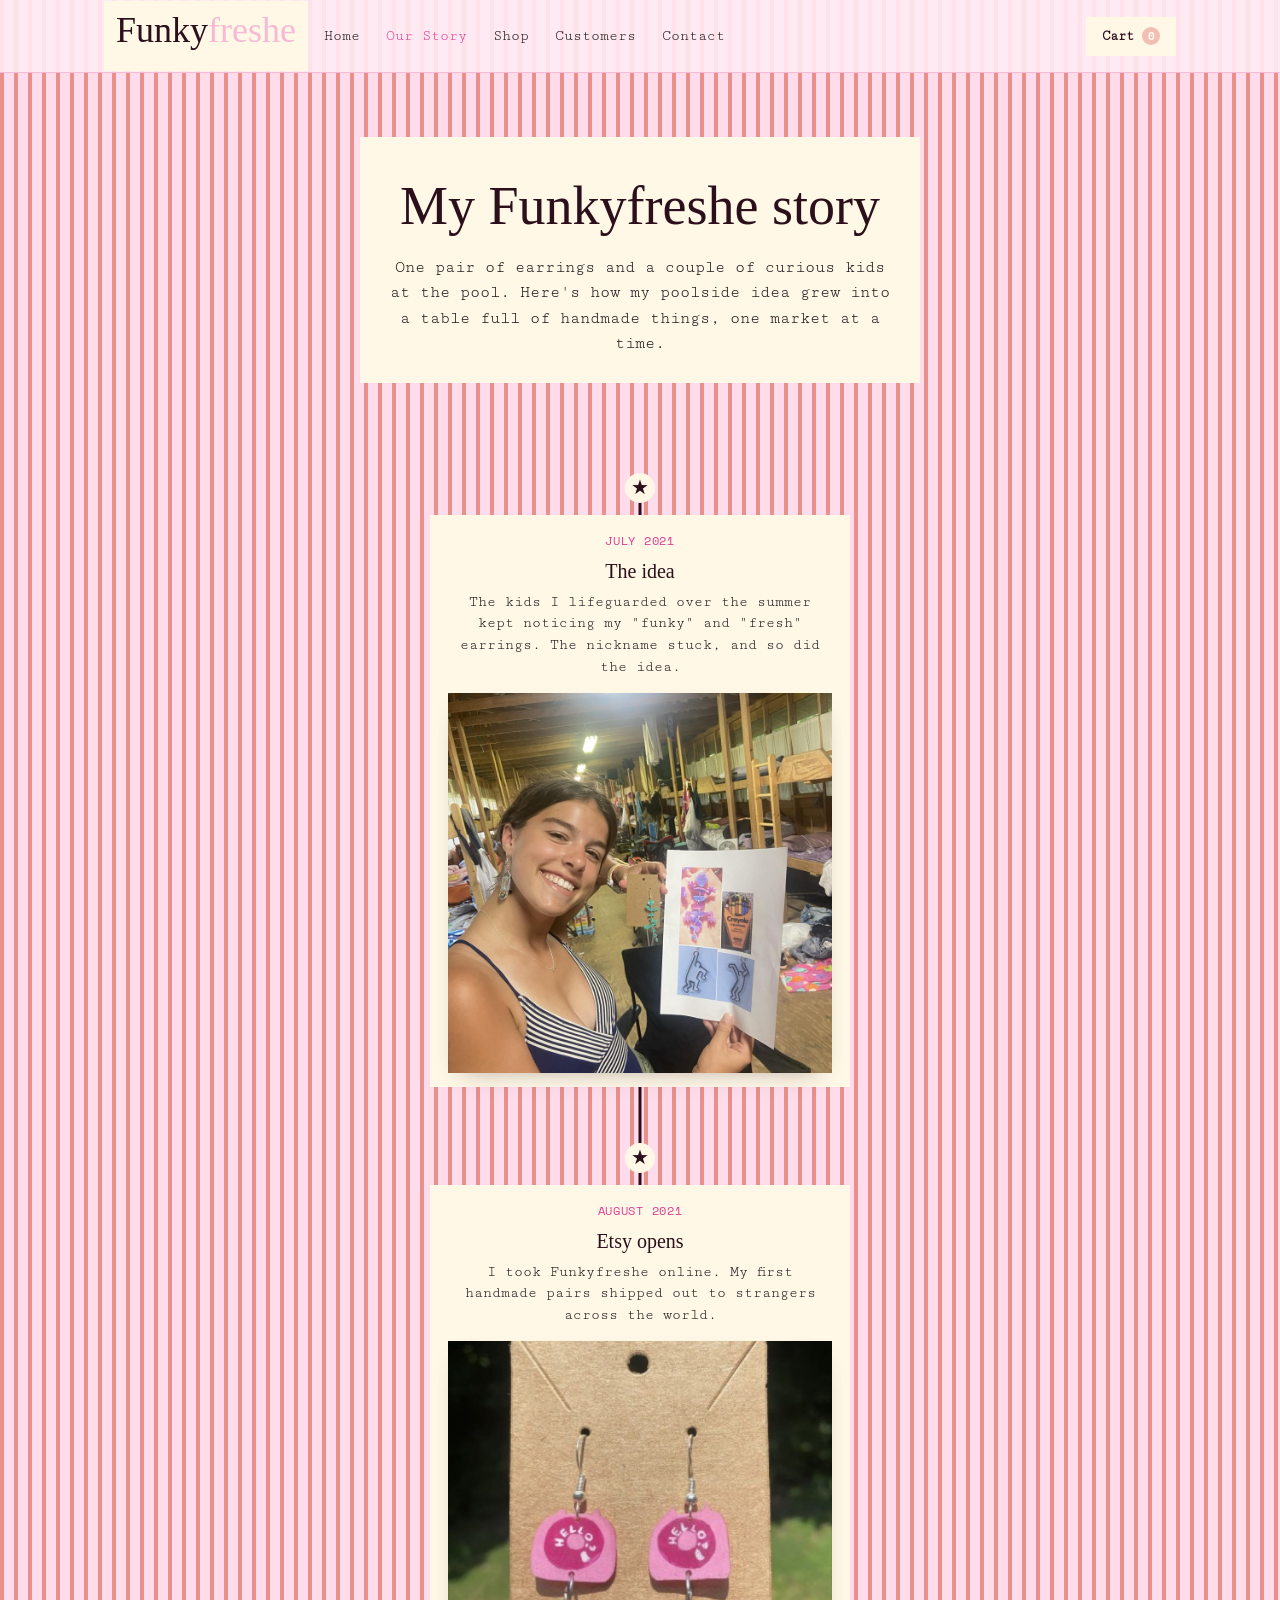
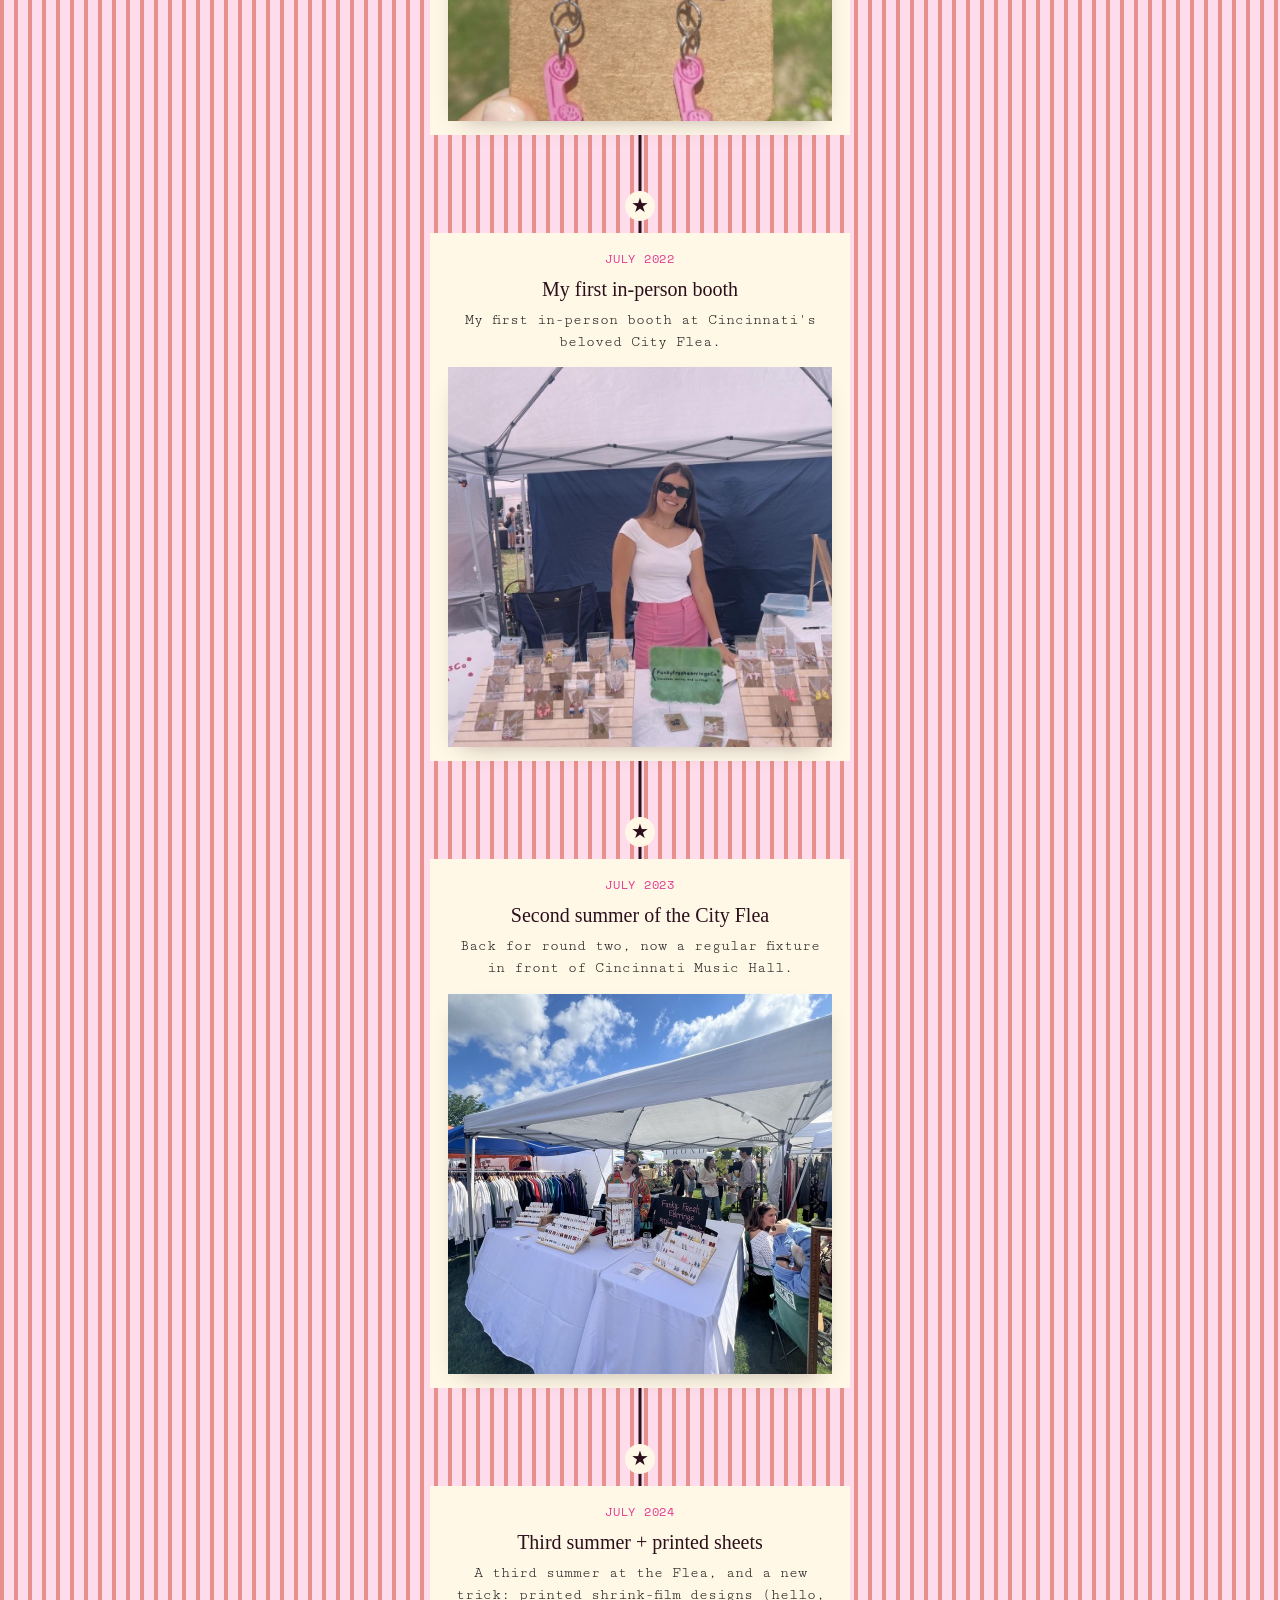
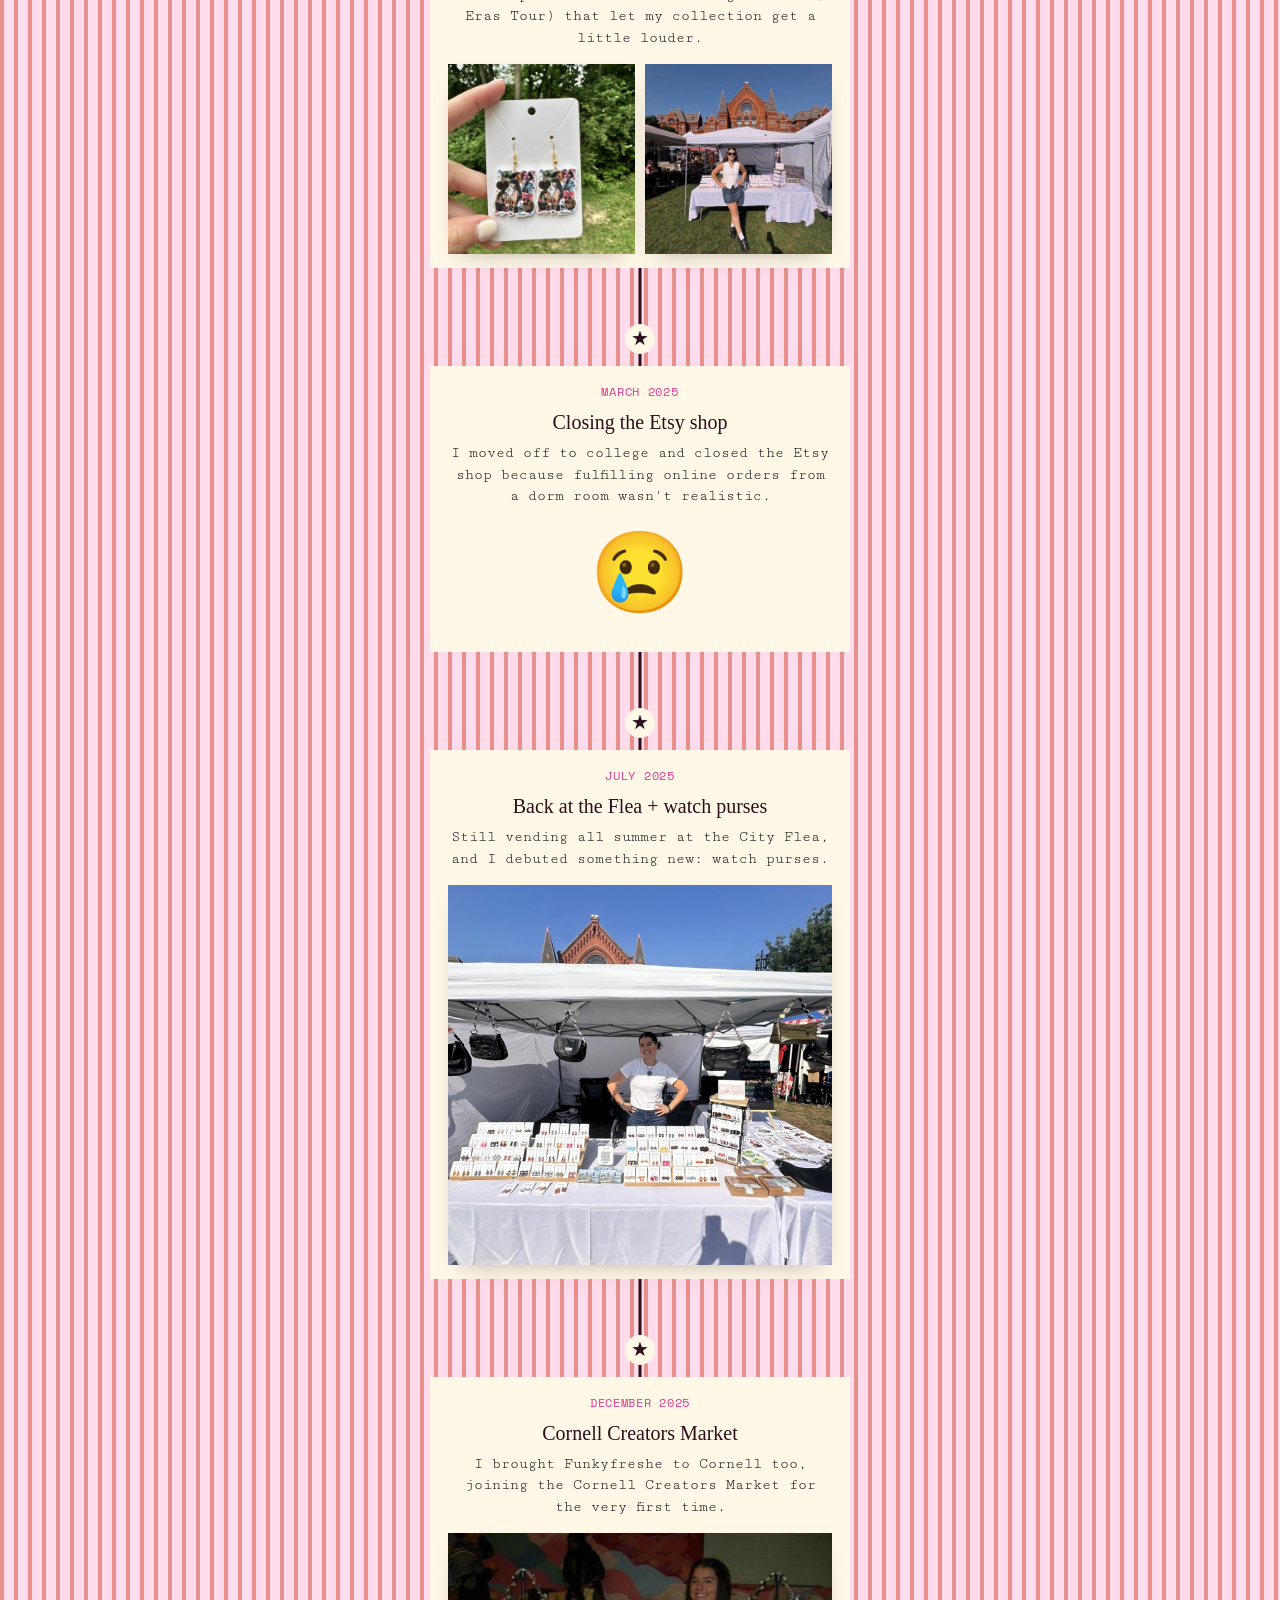
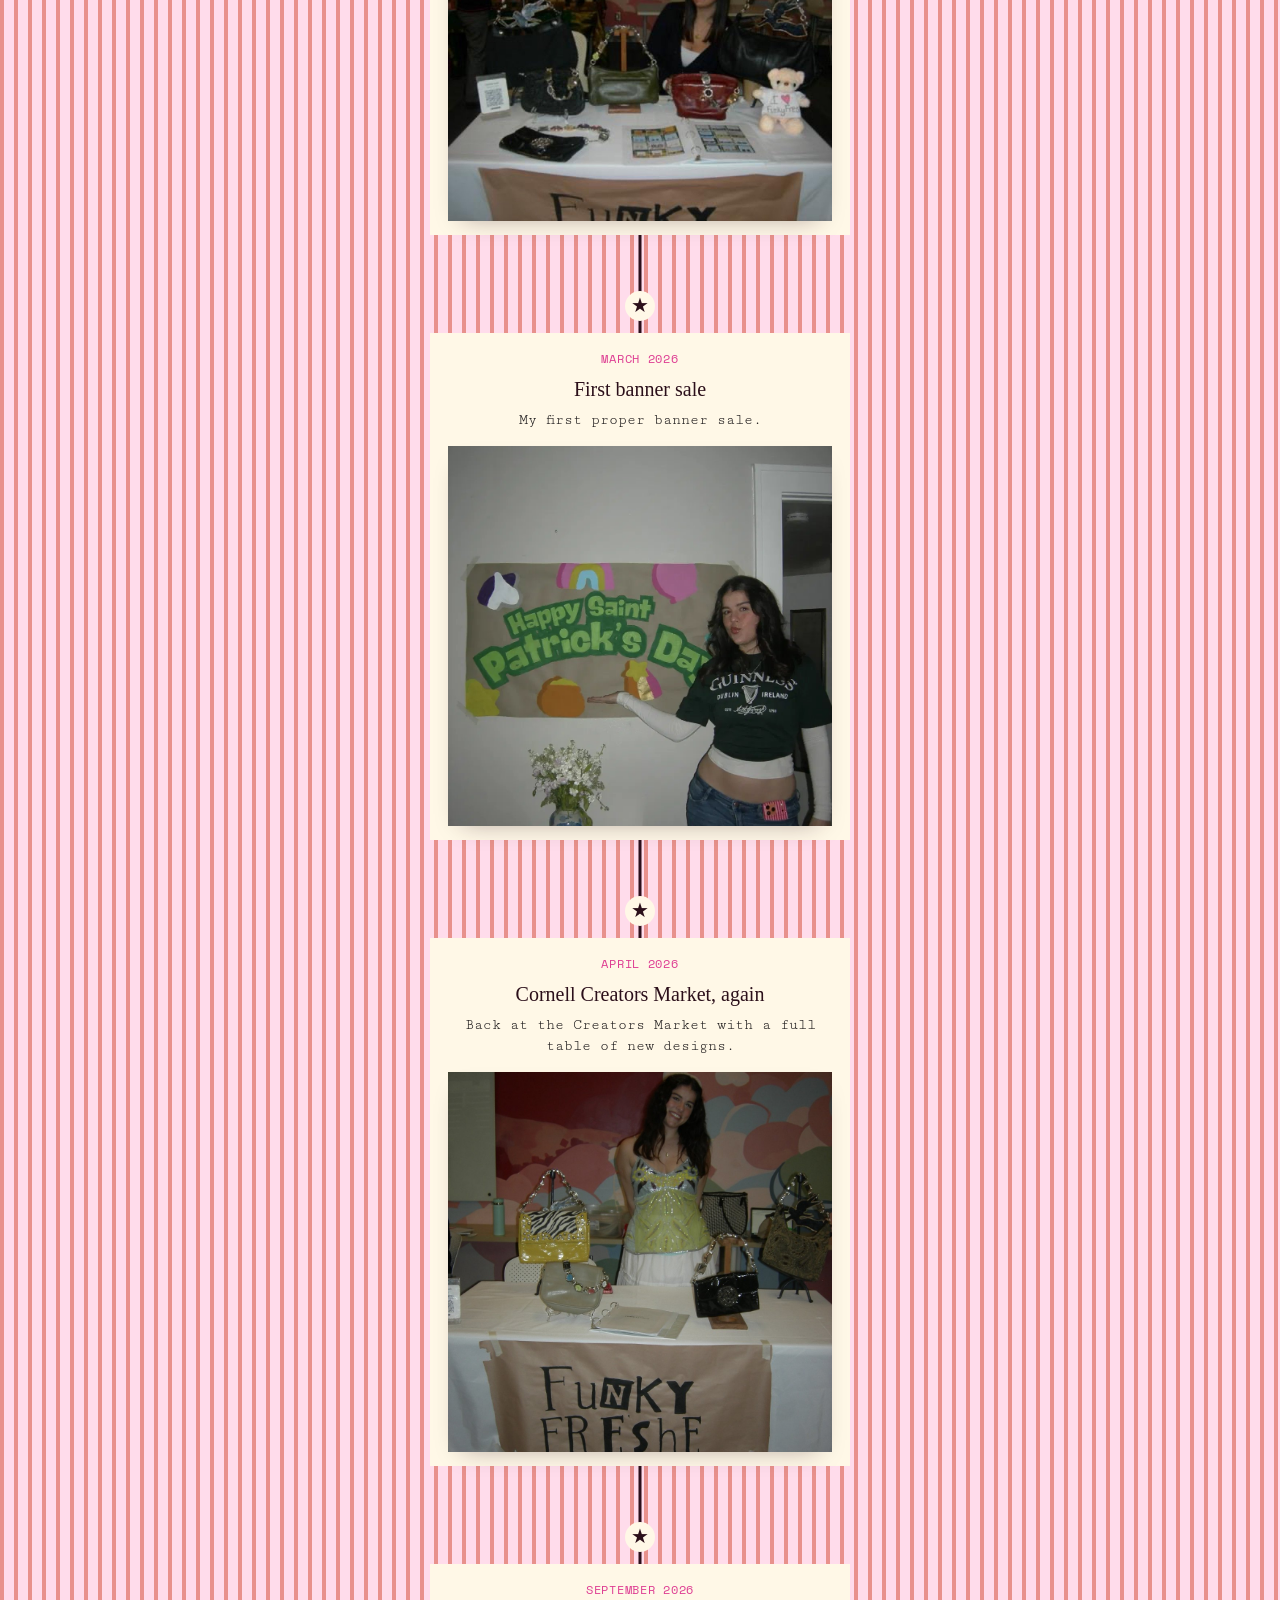
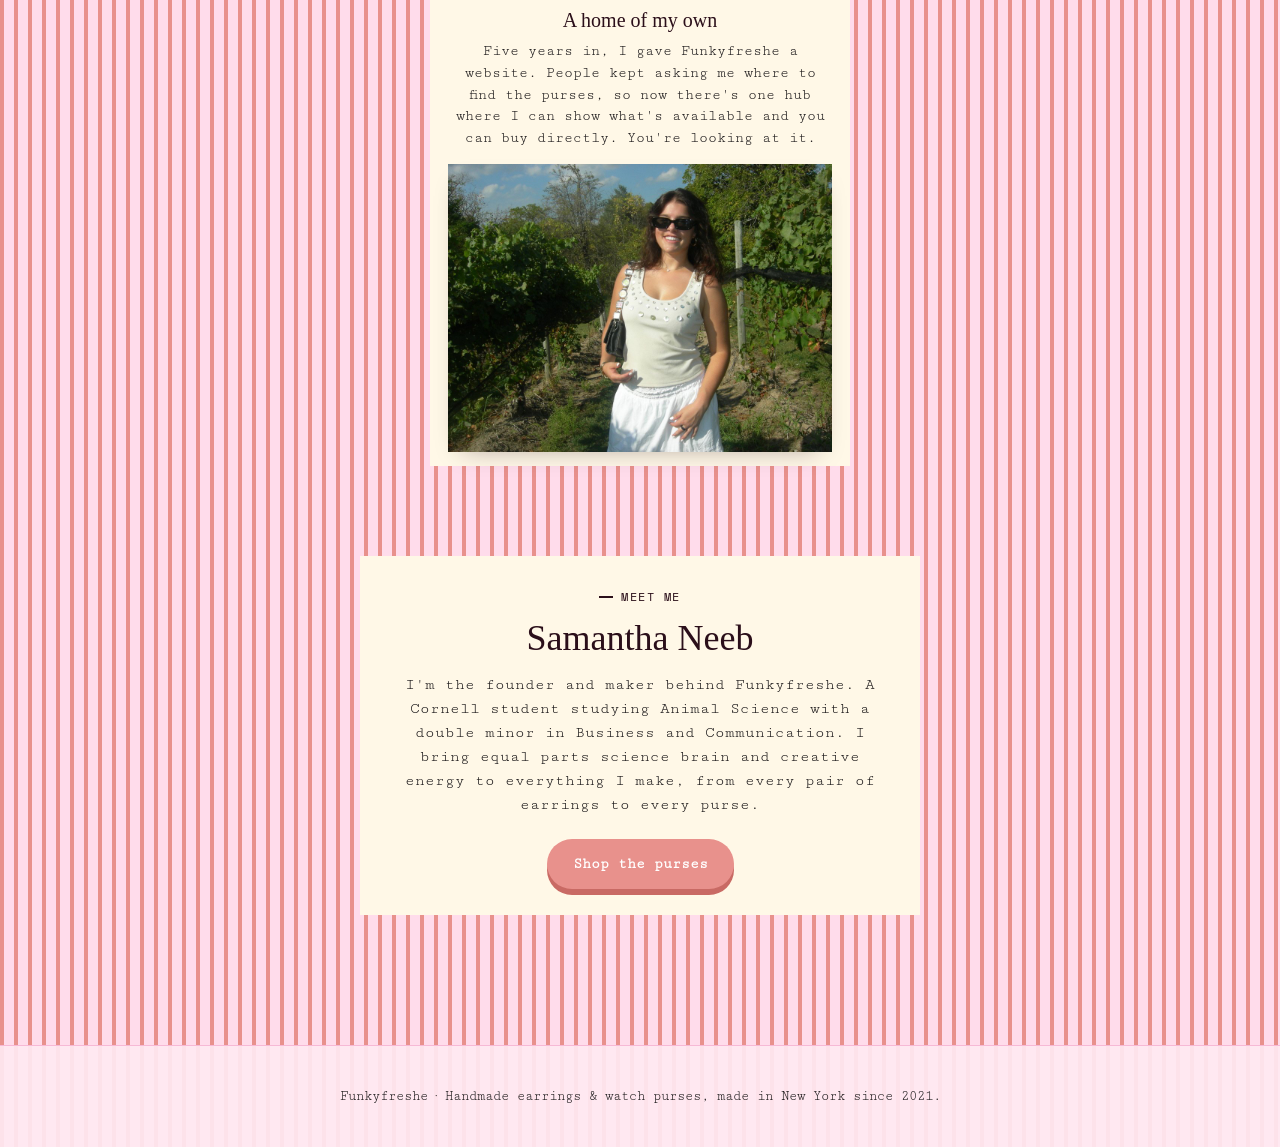
<file: story.html>
<!DOCTYPE html>
<html lang="en">
<head>
<meta charset="UTF-8">
<meta name="viewport" content="width=device-width, initial-scale=1.0">
<title>Our Story · Funkyfreshe</title>
<meta name="description" content="How I grew Funkyfreshe from a poolside nickname into a table of handmade earrings and watch purses.">
<meta property="og:type" content="website">
<meta property="og:title" content="Our Story · Funkyfreshe">
<meta property="og:description" content="How I grew Funkyfreshe from a poolside nickname into a table of handmade earrings and watch purses.">
<meta property="og:image" content="https://ssn56-boop.github.io/funkyfreshe/images/og-image.jpg">
<meta property="og:image:width" content="1200">
<meta property="og:image:height" content="630">
<meta property="og:url" content="https://ssn56-boop.github.io/funkyfreshe/story.html">
<meta name="twitter:card" content="summary_large_image">
<meta name="twitter:title" content="Our Story · Funkyfreshe">
<meta name="twitter:description" content="How I grew Funkyfreshe from a poolside nickname into a table of handmade earrings and watch purses.">
<meta name="twitter:image" content="https://ssn56-boop.github.io/funkyfreshe/images/og-image.jpg">
<link rel="stylesheet" href="css/main.css">
</head>
<body>

<nav class="site-nav">
  <div class="wrap">
    <a href="index.html" class="logo">Funky<em>freshe</em></a>
    <ul class="nav-links">
      <li><a href="index.html">Home</a></li>
      <li><a href="story.html" class="active">Our Story</a></li>
      <li><a href="shop.html">Shop</a></li>
      <li><a href="customers.html">Customers</a></li>
      <li><a href="contact.html">Contact</a></li>
    </ul>
    <div class="nav-right">
      <a href="cart.html" class="cart-link" aria-label="View cart">
        Cart <span class="cart-badge" data-count="0">0</span>
      </a>
      <button class="nav-toggle" aria-label="Open menu" aria-expanded="false">
        <span></span><span></span><span></span>
      </button>
    </div>
  </div>
</nav>

<header class="page-hero wrap">
  <div class="text-bubble">
    <h1>My Funkyfreshe story</h1>
    <p>One pair of earrings and a couple of curious kids at the pool. Here's how my poolside idea grew into a table full of handmade things, one market at a time.</p>
  </div>
</header>

<section class="wrap timeline-section" style="padding-top:0;">
  <div class="timeline">
    <div class="tl-item">
      <div class="tl-dot"></div>
      <div class="tl-card">
        <span class="tl-date">July 2021</span>
      <h3>The idea</h3>
      <p>The kids I lifeguarded over the summer kept noticing my "funky" and "fresh" earrings. The nickname stuck, and so did the idea.</p>
      <img src="images/story-origin.jpg" alt="Me holding a printed sheet of early earring designs">
      </div>
    </div>
    <div class="tl-item">
      <div class="tl-dot"></div>
      <div class="tl-card">
        <span class="tl-date">August 2021</span>
      <h3>Etsy opens</h3>
      <p>I took Funkyfreshe online. My first handmade pairs shipped out to strangers across the world.</p>
      <img src="images/product-clay-charms.jpg" alt="Handmade pink clay charm earrings on a kraft card">
      </div>
    </div>
    <div class="tl-item">
      <div class="tl-dot"></div>
      <div class="tl-card">
        <span class="tl-date">July 2022</span>
      <h3>My first in-person booth</h3>
      <p>My first in-person booth at Cincinnati's beloved City Flea.</p>
      <img src="images/booth-flea-display.jpg" alt="Funkyfreshe market booth with earring display boards">
      </div>
    </div>
    <div class="tl-item">
      <div class="tl-dot"></div>
      <div class="tl-card">
        <span class="tl-date">July 2023</span>
      <h3>Second summer of the City Flea</h3>
      <p>Back for round two, now a regular fixture in front of Cincinnati Music Hall.</p>
      <img src="images/timeline/tl-july2023-flea-tent.jpg" alt="Funkyfreshe earring booth tent in front of Cincinnati Music Hall">
      </div>
    </div>
    <div class="tl-item">
      <div class="tl-dot"></div>
      <div class="tl-card">
        <span class="tl-date">July 2024</span>
      <h3>Third summer + printed sheets</h3>
      <p>A third summer at the Flea, and a new trick: printed shrink-film designs (hello, Eras Tour) that let my collection get a little louder.</p>
      <div style="display:flex; gap:10px; margin-top:14px; min-width:0;">
        <img src="images/timeline/tl-july2024-eras-earrings.jpg" alt="Shrinky-dink Eras Tour earrings on a card" style="display:block; width:50%; min-width:0; margin-top:0; max-height:190px; object-fit:cover; box-shadow:0 10px 24px -14px rgba(43,15,26,.4);">
        <img src="images/timeline/tl-july2024-booth-musichall.jpg" alt="Me at the earring booth in front of Cincinnati Music Hall" style="display:block; width:50%; min-width:0; margin-top:0; max-height:190px; object-fit:cover; box-shadow:0 10px 24px -14px rgba(43,15,26,.4);">
      </div>
      </div>
    </div>
    <div class="tl-item">
      <div class="tl-dot"></div>
      <div class="tl-card">
        <span class="tl-date">March 2025</span>
      <h3>Closing the Etsy shop</h3>
      <p>I moved off to college and closed the Etsy shop because fulfilling online orders from a dorm room wasn't realistic.</p>
      <div style="font-size:80px; margin-top:10px;">😢</div>
      </div>
    </div>
    <div class="tl-item">
      <div class="tl-dot"></div>
      <div class="tl-card">
        <span class="tl-date">July 2025</span>
      <h3>Back at the Flea + watch purses</h3>
      <p>Still vending all summer at the City Flea, and I debuted something new: watch purses.</p>
      <img src="images/timeline/tl-july2025-booth-purses.jpg" alt="Funkyfreshe booth with watch purses hanging alongside earrings">
      </div>
    </div>
    <div class="tl-item">
      <div class="tl-dot"></div>
      <div class="tl-card">
        <span class="tl-date">December 2025</span>
      <h3>Cornell Creators Market</h3>
      <p>I brought Funkyfreshe to Cornell too, joining the Cornell Creators Market for the very first time.</p>
      <img src="images/timeline/tl-dec2025-cornell-market.jpg" alt="Funkyfreshe table at the Cornell Creators Market">
      </div>
    </div>
    <div class="tl-item">
      <div class="tl-dot"></div>
      <div class="tl-card">
        <span class="tl-date">March 2026</span>
      <h3>First banner sale</h3>
      <p>My first proper banner sale.</p>
      <img src="images/timeline/tl-march2026-banner-sale.jpg" alt="Hand-painted Happy Saint Patrick's Day custom banner">
      </div>
    </div>
    <div class="tl-item">
      <div class="tl-dot"></div>
      <div class="tl-card">
        <span class="tl-date">April 2026</span>
      <h3>Cornell Creators Market, again</h3>
      <p>Back at the Creators Market with a full table of new designs.</p>
      <img src="images/timeline/tl-april2026-cornell-market2.jpg" alt="Funkyfreshe booth at the Cornell Creators Market with the full purse table">
      </div>
    </div>
    <div class="tl-item">
      <div class="tl-dot"></div>
      <div class="tl-card">
        <span class="tl-date">September 2026</span>
      <h3>A home of my own</h3>
      <p>Five years in, I gave Funkyfreshe a website. People kept asking me where to find the purses, so now there's one hub where I can show what's available and you can buy directly. You're looking at it.</p>
      <img src="images/timeline/tl-aug2026-website.jpg" alt="Me wearing a Funkyfreshe watch purse">
      </div>
    </div>
  </div>
</section>

<section class="wrap" style="padding-bottom:90px; text-align:center;">
  <div class="text-bubble">
    <span class="eyebrow">Meet me</span>
    <h2 style="font-size: clamp(26px,4vw,36px); margin-top:10px;">Samantha Neeb</h2>
    <p style="color:var(--ink-soft); max-width:600px; margin:12px auto 0;">I'm the founder and maker behind Funkyfreshe. A Cornell student studying Animal Science with a double minor in Business and Communication. I bring equal parts science brain and creative energy to everything I make, from every pair of earrings to every purse.</p>
    <a href="shop.html" class="btn btn-primary" style="margin-top:22px;">Shop the purses</a>
  </div>
</section>

<footer class="site-footer">
  <div class="wrap">
    Funkyfreshe &middot; Handmade earrings &amp; watch purses, made in New York since 2021.
  </div>
</footer>

<script src="js/config.js"></script>
<script src="js/products.js"></script>
<script src="js/cart.js"></script>
<script src="js/nav.js"></script>
</body>
</html>
</file>
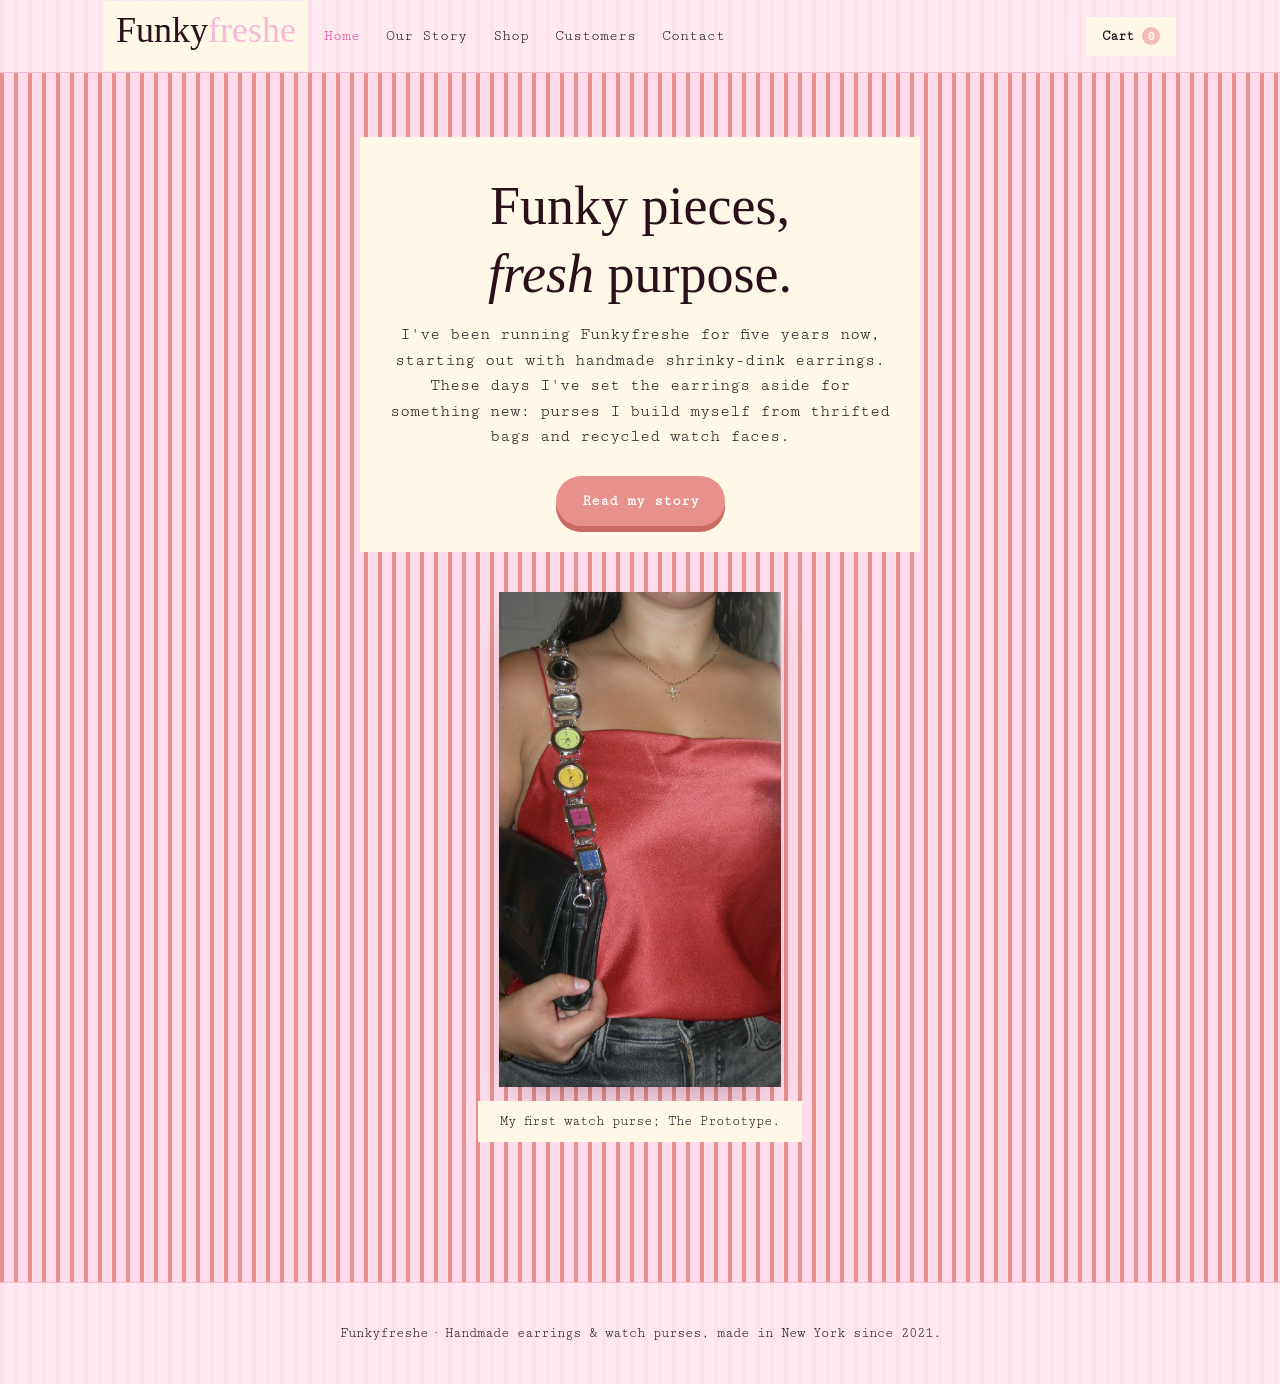
<file: timeline.html>
<!DOCTYPE html>
<html lang="en">
<head>
<meta charset="UTF-8" />
<meta name="viewport" content="width=device-width, initial-scale=1.0" />
<title>Our Story · Funky Freshe</title>
<link rel="canonical" href="index.html" />
<meta name="robots" content="noindex" />
<meta http-equiv="refresh" content="0; url=index.html#story" />
<script>location.replace('index.html#story');</script>
<style>
  body { font-family: system-ui, sans-serif; background: #F4EDE1; color: #2A2420; display: grid; place-items: center; height: 100vh; margin: 0; }
  a { color: #B66A4C; }
</style>
</head>
<body>
  <p>The Funky Freshe story now lives on the home page. <a href="index.html#story">Take me there</a>.</p>
</body>
</html>
</file>
<file: css/main.css>
/* ============================================================
   Funky Freshe — shared styles
   Tokens live here. Colors, type, and spacing all trace back
   to this block, so retheming later means editing these vars.
   ============================================================ */

@import url('https://fonts.googleapis.com/css2?family=Space+Mono:wght@500;700&family=Homemade+Apple&family=Cutive+Mono&display=swap');

:root{
  /* --- color, pulled from the pink/red stripe reference --- */
  --pink:        #FF6FB8;   /* primary brand color */
  --pink-deep:   #DE3E93;   /* hover / pressed */
  --red:         #EC1C24;   /* CTAs, price tags */
  --red-soft:    #E8918C;   /* muted red for the background stripes only */
  --red-soft-deep: #C96A64; /* pressed/shadow shade of the toned-down red */
  --red-deep:    #B8121A;
  --cream:       #FFDCEB;   /* pink page background */
  --box-cream:   #FFF8E7;   /* true cream, used for boxes over the striped background */
  --white:       #FFFFFF;
  --ink:         #2B0F1A;   /* near-black text, maroon undertone */
  --ink-soft:    #1A1718;   /* secondary text, near-black for readability */
  --kraft:       #D9A441;   /* handmade / kraft-tag accent, used sparingly */
  --line:        #F7B9D6;   /* hairline borders on pink */
  --success:     #2E8B57;

  /* --- type --- */
  /* Homemade Apple gives headings that neat, handwritten feel;
     Cutive Mono gives body copy and tags a clean typewriter vibe. */
  --font-display: 'Homemade Apple', 'Segoe Script', cursive;
  --font-body:    'Cutive Mono', 'Courier New', monospace;
  --font-tag:     'Space Mono', monospace;

  /* --- shape / motion --- */
  --radius: 18px;
  --ease: cubic-bezier(.22,1,.36,1);
}

*{ box-sizing: border-box; }
html{ scroll-behavior: smooth; }
/* Flex/grid items default to a hidden "min-width: auto" that ignores
   max-width scaling on images — this is what let the hero photo
   overflow phone screens instead of shrinking to fit. Reset it
   globally so any image inside a flex or grid container always
   shrinks properly instead of blowing out the layout. */
img{ min-width: 0; }
body{
  margin: 0;
  background-color: var(--cream);
  background-image:
    repeating-linear-gradient(90deg, var(--red-soft) 0px, var(--red-soft) 4px, transparent 4px, transparent 14px);
  background-repeat: repeat;
  color: var(--ink);
  font-family: var(--font-body);
  font-size: 16px;
  line-height: 1.5;
  -webkit-font-smoothing: antialiased;
}
a{ color: inherit; text-decoration: none; }
img{ max-width: 100%; min-width: 0; display: block; }
html{ overflow-x: hidden; overflow-y: auto; }
button{ font-family: inherit; cursor: pointer; }
:focus-visible{ outline: 3px solid var(--pink-deep); outline-offset: 2px; }

.wrap{
  max-width: 1120px;
  margin: 0 auto;
  padding: 0 24px;
}
@media (max-width: 480px){
  .wrap{ padding: 0 16px; }
}

h1, h2, h3{
  font-family: var(--font-display);
  font-weight: 400;
  margin: 0;
  line-height: 1.25;
  color: var(--ink);
}
h1{ font-size: clamp(46px, 7vw, 68px); }
h2{ font-size: clamp(32px, 5vw, 44px); }
h3{ font-size: clamp(23px, 3.4vw, 29px); }

.eyebrow{
  font-family: var(--font-tag);
  font-size: 12px;
  letter-spacing: .12em;
  text-transform: uppercase;
  color: var(--ink);
  display: inline-flex;
  align-items: center;
  gap: 8px;
}
.eyebrow::before{
  content: "";
  width: 14px; height: 2px;
  background: var(--ink);
  display: inline-block;
}

/* ============================== NAV ============================== */
.site-nav{
  position: sticky;
  top: 0;
  z-index: 40;
  background: rgba(255,234,242,.92);
  border-bottom: 1px solid var(--line);
}
.site-nav .wrap{
  display: flex;
  align-items: center;
  justify-content: space-between;
  flex-wrap: wrap;
  min-height: 72px;
  gap: 10px 16px;
}
.logo{
  font-family: var(--font-display);
  font-size: 36px;
  font-weight: 400;
  color: var(--ink);
  flex: 0 0 auto;
  display: inline-block;
  line-height: 1.5;
  background: var(--box-cream);
  border: none;
  padding: 2px 12px 14px;
  box-shadow: none;
}
.logo em{
  color: var(--line);
  font-style: normal;
}

.nav-right{
  display: flex;
  align-items: center;
  gap: 12px;
  order: 2;
}

.nav-toggle{
  display: none;
  flex-direction: column;
  justify-content: center;
  align-items: center;
  gap: 5px;
  width: 44px;
  height: 44px;
  border-radius: 10px;
  border: none;
  background: transparent;
  padding: 0;
}
.nav-toggle span{
  display: block;
  width: 22px;
  height: 2.4px;
  background: var(--ink);
  border-radius: 2px;
  transition: transform .2s var(--ease), opacity .2s var(--ease);
}
.nav-toggle.is-open span:nth-child(1){ transform: translateY(7.4px) rotate(45deg); }
.nav-toggle.is-open span:nth-child(2){ opacity: 0; }
.nav-toggle.is-open span:nth-child(3){ transform: translateY(-7.4px) rotate(-45deg); }

.nav-links{
  display: flex;
  align-items: center;
  gap: 26px;
  list-style: none;
  margin: 0; padding: 0;
  order: 1;
  flex: 1 1 auto;
}
.nav-links a{
  font-size: 15px;
  font-weight: 500;
  color: var(--ink-soft);
  transition: color .15s var(--ease);
}
.nav-links a:hover, .nav-links a.active{ color: var(--pink-deep); }

.cart-link{
  position: relative;
  display: inline-flex;
  align-items: center;
  gap: 8px;
  padding: 9px 16px;
  background: var(--box-cream);
  color: var(--ink) !important;
  border-radius: 0;
  font-weight: 600;
  font-size: 14px;
  transition: transform .15s var(--ease), background .15s var(--ease);
  flex: 0 0 auto;
}
.cart-link:hover{ background: var(--line); transform: translateY(-1px); }
.cart-badge{
  background: var(--red-soft);
  color: var(--white);
  font-family: var(--font-tag);
  font-size: 11px;
  min-width: 18px;
  height: 18px;
  border-radius: 999px;
  display: inline-flex;
  align-items: center;
  justify-content: center;
  padding: 0 4px;
}
.cart-badge[data-count="0"]{ opacity: .55; }

/* Mobile nav: links collapse into a full-width dropdown behind a hamburger */
@media (max-width: 860px){
  .site-nav .wrap{ min-height: 64px; padding-top: 10px; padding-bottom: 10px; }
  .logo{ font-size: 30px; }
  .nav-toggle{ display: flex; order: 3; }
  .nav-right{ order: 2; }
  .nav-links{
    order: 4;
    flex: 1 1 100%;
    flex-direction: column;
    align-items: stretch;
    gap: 2px;
    max-height: 0;
    overflow: hidden;
    opacity: 0;
    transition: max-height .25s var(--ease), opacity .2s var(--ease);
  }
  .nav-links.is-open{
    max-height: 420px;
    opacity: 1;
    padding-top: 6px;
    padding-bottom: 14px;
  }
  .nav-links li{ width: 100%; }
  .nav-links a{
    display: block;
    padding: 13px 4px;
    font-size: 16px;
    border-bottom: 1px solid var(--line);
  }
}

/* ============================== BUTTONS ============================== */
.btn{
  display: inline-flex;
  align-items: center;
  justify-content: center;
  gap: 8px;
  padding: 14px 26px;
  border-radius: 999px;
  border: none;
  font-family: var(--font-body);
  font-weight: 600;
  font-size: 15px;
  transition: transform .15s var(--ease), box-shadow .15s var(--ease), background .15s var(--ease);
}
.btn-primary{
  background: var(--red-soft);
  color: var(--white);
  box-shadow: 0 6px 0 var(--red-soft-deep);
}
.btn-primary:hover{ transform: translateY(-2px); }
.btn-primary:active{ transform: translateY(1px); box-shadow: 0 3px 0 var(--red-soft-deep); }
.btn-primary:disabled{ background: #D9B7B0; box-shadow: none; cursor: not-allowed; transform: none; }

.btn-outline{
  background: transparent;
  color: var(--ink);
  border: 2px solid var(--ink);
}
.btn-outline:hover{ background: var(--ink); color: var(--white); }

.btn-ghost{
  background: var(--box-cream);
  color: var(--pink-deep);
  padding: 10px 16px;
  font-weight: 600;
}
.btn-ghost:hover{ color: var(--red-deep); }

.btn-block{ width: 100%; }

/* ============================== HERO (shared page header) ============================== */
.page-hero{
  padding: 64px 0 40px;
  text-align: center;
}
.page-hero h1{
  font-size: clamp(34px, 6vw, 54px);
  margin-top: 10px;
}
.page-hero p{
  max-width: 560px;
  margin: 14px auto 0;
  color: var(--ink-soft);
  font-size: 17px;
}
@media (max-width: 640px){
  .page-hero{ padding: 36px 0 28px; }
  .page-hero p{ font-size: 15.5px; }
}

/* A solid cream box behind text blocks — sits on top of the striped
   background so copy stays readable. Sharp corners, kept compact and
   narrower than the page so stripes stay clearly visible all around it. */
.text-bubble{
  background: var(--box-cream);
  border: none;
  border-radius: 0;
  padding: 26px 30px;
  max-width: 560px;
  margin: 0 auto;
  box-shadow: none;
}
@media (max-width: 640px){
  .text-bubble{ padding: 20px 18px; max-width: 84%; }
}

/* ============================== PRODUCT GRID (swing tags) ============================== */
.shop-grid{
  display: grid;
  grid-template-columns: repeat(4, 1fr);
  gap: 36px 24px;
  padding: 12px 0 90px;
}
@media (max-width: 920px){
  .shop-grid{ grid-template-columns: repeat(2, 1fr); }
}
@media (max-width: 520px){
  .shop-grid{ grid-template-columns: 1fr; }
}

.tag-card{
  position: relative;
  background: var(--box-cream);
  border-radius: 0;
  padding: 18px 18px 20px;
  box-shadow: 0 2px 0 var(--line), 0 14px 26px -18px rgba(43,15,26,.35);
  transform: rotate(-1deg);
  transition: transform .25s var(--ease), box-shadow .25s var(--ease);
}
.shop-grid .tag-card:nth-child(even){ transform: rotate(1deg); }
.shop-grid .tag-card:hover{
  transform: rotate(0deg) translateY(-6px);
  box-shadow: 0 2px 0 var(--line), 0 22px 34px -18px rgba(43,15,26,.4);
}

/* the punched hole + loop of string, like a real kraft price tag */
.tag-hole{
  position: absolute;
  top: -11px;
  left: 28px;
  width: 22px; height: 22px;
  border-radius: 50%;
  background: var(--cream);
  border: 3px solid var(--ink);
  z-index: 2;
}
.tag-hole::after{
  content: "";
  position: absolute;
  inset: 5px;
  border-radius: 50%;
  background: var(--white);
}
.tag-string{
  position: absolute;
  top: -20px;
  left: 8px;
  width: 60px;
  height: 20px;
  border: 2px solid var(--ink);
  border-bottom: none;
  border-radius: 50% 50% 0 0 / 100% 100% 0 0;
  opacity: .6;
}

.tag-photo{
  aspect-ratio: 1 / 1;
  border-radius: 0;
  overflow: hidden;
  background: var(--box-cream);
  margin-bottom: 14px;
}
.tag-photo img{
  width: 100%; height: 100%;
  object-fit: contain;
}
.tag-photo.is-empty{
  display: flex;
  align-items: center;
  justify-content: center;
  border: 2px dashed #FFC3E1;
}
.tag-photo.is-empty .placeholder{
  text-align: center;
  color: var(--pink-deep);
  font-family: var(--font-tag);
  font-size: 12px;
  letter-spacing: .04em;
  padding: 0 14px;
}
.tag-photo.is-empty .placeholder svg{ margin: 0 auto 8px; display:block; }

/* sold pieces stay in the grid, faded slightly, with a ribbon badge */
.tag-card.is-sold{ opacity: .78; }
.tag-card.is-sold:hover{ opacity: 1; }
.tag-photo{ position: relative; }
.tag-sold-badge{
  position: absolute;
  top: 12px;
  right: -30px;
  background: var(--ink);
  color: var(--white);
  font-family: var(--font-tag);
  font-size: 12px;
  letter-spacing: .08em;
  text-transform: uppercase;
  padding: 4px 34px;
  transform: rotate(35deg);
  box-shadow: 0 2px 6px rgba(0,0,0,.2);
  z-index: 2;
}
.tag-add.is-disabled{ background: #E3C7CE; cursor: not-allowed; }

.tag-link{
  display: block;
  color: inherit;
  text-decoration: none;
}

.tag-body h3{
  font-size: 19px;
  margin-bottom: 6px;
}
.tag-desc{
  font-size: 14px;
  color: var(--ink-soft);
  margin: 0 0 12px;
  min-height: 40px;
}
.tag-barcode{
  width: 64px;
  height: 16px;
  background-image: repeating-linear-gradient(
    90deg,
    var(--ink) 0px, var(--ink) 1.5px,
    transparent 1.5px, transparent 3px,
    var(--ink) 3px, var(--ink) 3.5px,
    transparent 3.5px, transparent 5.5px,
    var(--ink) 5.5px, var(--ink) 6.5px,
    transparent 6.5px, transparent 8px
  );
  opacity: .5;
  margin-bottom: 4px;
}
.tag-sku{
  display: block;
  font-family: var(--font-tag);
  font-size: 10.5px;
  letter-spacing: .04em;
  color: var(--ink-soft);
  opacity: .7;
  margin-bottom: 12px;
}
.tag-footer{
  display: flex;
  align-items: center;
  justify-content: space-between;
  gap: 10px;
  margin-top: 4px;
  padding-top: 10px;
  border-top: 1px dashed var(--line);
}
.tag-price{
  font-family: var(--font-tag);
  font-weight: 700;
  font-size: 18px;
  color: var(--ink);
}
.tag-price::before{ content: "$"; opacity: .7; margin-right: 1px; }

.tag-add{
  border: none;
  background: var(--ink);
  color: var(--white);
  padding: 10px 16px;
  border-radius: 999px;
  font-size: 13px;
  font-weight: 600;
  transition: background .15s var(--ease), transform .15s var(--ease);
}
.tag-add:hover{ background: var(--pink-deep); transform: translateY(-1px); }
.tag-add:disabled{ background: #E3C7CE; cursor: not-allowed; }
.tag-add.added{ background: var(--success); }

.sold-badge{
  position: absolute;
  top: 14px; right: 14px;
  background: var(--ink);
  color: var(--white);
  font-family: var(--font-tag);
  font-size: 11px;
  letter-spacing: .06em;
  padding: 4px 10px;
  border-radius: 999px;
  transform: rotate(4deg);
}

.shop-empty{
  text-align: center;
  padding: 80px 20px;
  color: var(--ink-soft);
}

/* ============================== TIMELINE ============================== */
.timeline-section{ padding: 30px 0 90px; }
.timeline{
  position: relative;
  margin-top: 50px;
}
.timeline::before{
  content: "";
  position: absolute;
  left: 50%;
  top: 0; bottom: 0;
  width: 3px;
  background: var(--ink);
  transform: translateX(-50%);
  border-radius: 3px;
}
.tl-item{
  position: relative;
  z-index: 1;
  width: 100%;
  text-align: center;
  padding: 0 0 56px;
}
.tl-item:last-child{ padding-bottom: 0; }
.tl-dot{
  display: flex;
  align-items: center;
  justify-content: center;
  width: 30px; height: 30px;
  background: var(--box-cream);
  border-radius: 50%;
  margin: 0 auto 12px;
  z-index: 2;
}
.tl-dot::before{
  content: "★";
  font-size: 20px;
  line-height: 1;
  color: var(--ink);
}
.tl-date{
  font-family: var(--font-tag);
  font-size: 12px;
  color: var(--pink-deep);
  letter-spacing: .06em;
  text-transform: uppercase;
}
.tl-item h3{ font-size: 20px; margin: 6px 0 8px; }
.tl-item p{ color: var(--ink-soft); font-size: 14.5px; margin: 0; }
.tl-card{
  display: inline-block;
  width: 100%;
  max-width: 420px;
  background: var(--box-cream);
  border: none;
  border-radius: 0;
  padding: 14px 18px;
  box-shadow: none;
}
.tl-card img{
  display: block;
  margin-top: 14px;
  border-radius: 0;
  box-shadow: 0 10px 24px -14px rgba(43,15,26,.4);
  width: 100%;
  height: auto;
  max-height: 380px;
  object-fit: cover;
}

@media (max-width: 720px){
  /* On narrow screens, drop the connector line and dots entirely — the
     centered cards read cleanly on their own without it. */
  .timeline::before{ display: none; }
  .tl-dot{ display: none; }
  .tl-item{ padding: 0 0 36px; }
}

/* ============================== CART DRAWER ============================== */
.cart-layout{
  display: grid;
  grid-template-columns: 1.4fr .8fr;
  gap: 32px;
  align-items: start;
}
@media (max-width: 760px){
  .cart-layout{ grid-template-columns: 1fr; gap: 20px; }
}

.cart-list{ display: flex; flex-direction: column; gap: 18px; }
.cart-row{
  display: grid;
  grid-template-columns: 84px 1fr auto;
  gap: 16px;
  align-items: center;
  background: var(--box-cream);
  border-radius: 0;
  padding: 14px;
  box-shadow: 0 2px 0 var(--line);
}
.cart-row .thumb{
  width: 84px; height: 84px;
  border-radius: 0;
  background: var(--cream);
  overflow: hidden;
  display: flex; align-items: center; justify-content: center;
  flex-shrink: 0;
}
.cart-row .thumb img{ width: 100%; height: 100%; object-fit: cover; }
.cart-row .thumb .placeholder{ font-size: 22px; color: var(--pink); }
.cart-row h4{ font-family: var(--font-display); font-weight: 400; font-size: 22px; margin: 0 0 4px; }
.cart-row .unit-price{ font-family: var(--font-tag); font-size: 13px; color: var(--ink-soft); }
@media (max-width: 480px){
  .cart-row{ grid-template-columns: 64px 1fr; grid-template-areas: "thumb info" "thumb total"; }
  .cart-row .thumb{ width: 64px; height: 64px; grid-area: thumb; }
  .cart-row > div:nth-child(2){ grid-area: info; }
  .cart-row > div:nth-child(3){ grid-area: total; }
  .cart-line-total{ text-align: left; margin-top: 6px; }
  .remove-link{ text-align: left; }
}

.qty-control{
  display: inline-flex;
  align-items: center;
  border: 1.5px solid var(--line);
  border-radius: 999px;
  overflow: hidden;
  margin-top: 8px;
}
.qty-control button{
  border: none; background: var(--white);
  width: 30px; height: 30px;
  font-size: 16px; font-weight: 600; color: var(--ink);
}
.qty-control button:hover{ background: var(--cream); }
.qty-control span{
  width: 32px; text-align: center;
  font-family: var(--font-tag); font-size: 13px;
}

.cart-line-total{
  font-family: var(--font-tag);
  font-weight: 700;
  text-align: right;
}
.remove-link{
  display: block;
  margin-top: 6px;
  font-size: 12px;
  color: var(--ink-soft);
  text-decoration: underline;
  text-align: right;
}
.remove-link:hover{ color: var(--red-deep); }

.cart-summary{
  background: var(--box-cream);
  border-radius: 0;
  padding: 26px;
  box-shadow: 0 2px 0 var(--line);
}
.summary-row{
  display: flex;
  justify-content: space-between;
  padding: 8px 0;
  font-size: 15px;
  color: var(--ink-soft);
}
.summary-row.total{
  border-top: 2px dashed var(--line);
  margin-top: 8px;
  padding-top: 16px;
  font-family: var(--font-tag);
  font-weight: 700;
  font-size: 19px;
  color: var(--ink);
}

.empty-cart{
  display: inline-block;
  text-align: center;
  padding: 50px 40px;
  margin: 20px auto;
  color: var(--ink);
  background: var(--box-cream);
}
.empty-cart svg{ margin: 0 auto 16px; }
#cart-body{ text-align: center; }

/* ============================== CHECKOUT ============================== */
.checkout-grid{
  display: grid;
  grid-template-columns: 1.1fr .9fr;
  gap: 40px;
  align-items: start;
  padding-bottom: 100px;
}
@media (max-width: 860px){
  .checkout-grid{ grid-template-columns: 1fr; gap: 20px; padding-bottom: 60px; }
}
.form-card, .receipt-card{
  background: var(--box-cream);
  border-radius: 0;
  padding: 30px;
  box-shadow: 0 2px 0 var(--line);
}
@media (max-width: 480px){
  .form-card, .receipt-card{ padding: 22px; }
}
.field{ margin-bottom: 18px; }
.field label{
  display: block;
  font-size: 13px;
  font-weight: 600;
  color: var(--ink-soft);
  margin-bottom: 6px;
}
.field input, .field textarea{
  width: 100%;
  padding: 12px 14px;
  border: 1.5px solid var(--line);
  border-radius: 0;
  font-family: var(--font-body);
  font-size: 15px;
  background: var(--box-cream);
  color: var(--ink);
}
.field input:focus, .field textarea:focus{
  border-color: var(--pink);
  background: var(--white);
}
.field-row{ display: grid; grid-template-columns: 1fr 1fr; gap: 14px; }
@media (max-width: 480px){
  .field-row{ grid-template-columns: 1fr; gap: 0; }
}

.receipt-card h3{ font-size: 16px; margin-bottom: 14px; }
.receipt-items{ font-family: var(--font-tag); font-size: 13.5px; }
.receipt-item{
  display: flex; justify-content: space-between;
  padding: 7px 0;
  border-bottom: 1px dashed var(--line);
}
.pay-options{ margin-top: 22px; display: flex; flex-direction: column; gap: 10px; }
.pay-note{
  font-size: 12.5px;
  color: var(--ink-soft);
  background: var(--box-cream);
  border-radius: 0;
  padding: 12px 14px;
  margin-top: 14px;
}

.order-confirm{
  text-align: center;
  padding: 70px 20px 100px;
}
.stamp{
  display: inline-block;
  border: 3px solid var(--red-soft);
  color: var(--red-soft-deep);
  font-family: var(--font-tag);
  font-weight: 700;
  padding: 8px 18px;
  border-radius: 0;
  transform: rotate(-4deg);
  margin-bottom: 18px;
  letter-spacing: .08em;
}
.order-confirm .order-id{ font-family: var(--font-tag); color: var(--ink-soft); }

/* ============================== CUSTOMER SCROLL GALLERY ============================== */
.customer-gallery{
  display: grid;
  grid-template-columns: repeat(3, 1fr);
  gap: 28px;
  max-width: 1100px;
  margin: 0 auto;
}
.customer-gallery .cust-item:nth-child(3n+2){ margin-top: 54px; }
.customer-gallery .cust-item:nth-child(3n){ margin-top: 22px; }
.customer-gallery .cust-item:nth-child(odd){ transform: rotate(-1.4deg); }
.customer-gallery .cust-item:nth-child(even){ transform: rotate(1.6deg); }

.cust-item{
  opacity: 0;
  text-align: center;
  transform: translateY(46px) rotate(var(--tilt, 0deg));
  transition: opacity .7s var(--ease), transform .7s var(--ease);
}
.cust-item.is-visible{
  opacity: 1;
  transform: translateY(0) rotate(var(--tilt, 0deg));
}
.cust-item:nth-child(odd){ --tilt: -1.4deg; }
.cust-item:nth-child(even){ --tilt: 1.6deg; }

.cust-photo{
  background: var(--white);
  border-radius: 0;
  box-shadow: 0 20px 40px -22px rgba(43,15,26,.45);
  overflow: hidden;
}
.cust-photo img{
  display: block;
  width: 100%;
  height: 260px;
  object-fit: cover;
}
.cust-caption{
  display: inline-block;
  text-align: center;
  margin: 12px auto 0;
  color: var(--ink-soft);
  font-size: 14px;
  padding: 8px 14px;
  background: var(--box-cream);
}

@media (max-width: 860px){
  .customer-gallery{ grid-template-columns: repeat(2, 1fr); gap: 22px; }
  .customer-gallery .cust-item:nth-child(3n+2),
  .customer-gallery .cust-item:nth-child(3n){ margin-top: 0; }
  .customer-gallery .cust-item:nth-child(even){ margin-top: 34px; }
}
@media (max-width: 540px){
  .customer-gallery{ grid-template-columns: 1fr; }
  .customer-gallery .cust-item:nth-child(even){ margin-top: 0; }
  .cust-photo img{ height: 320px; }
}

/* ============================== PRODUCT DETAIL ============================== */
.product-grid{
  display: grid;
  grid-template-columns: 1fr 1fr;
  gap: 48px;
  align-items: start;
  padding-bottom: 100px;
}
@media (max-width: 800px){
  .product-grid{ grid-template-columns: 1fr; gap: 24px; padding-bottom: 60px; }
}
.product-main-photo{
  aspect-ratio: 1 / 1;
  border-radius: 0;
  overflow: hidden;
  background: var(--box-cream);
  box-shadow: 0 20px 40px -22px rgba(43,15,26,.4);
  position: relative;
}
.product-main-photo img{
  width: 100%; height: 100%;
  object-fit: cover;
}
.product-main-photo.is-empty{
  display: flex;
  align-items: center;
  justify-content: center;
  border: 2px dashed #FFC3E1;
  color: var(--pink-deep);
  font-family: var(--font-tag);
  font-size: 13px;
  text-align: center;
  padding: 20px;
}
.product-thumbs{
  display: flex;
  gap: 10px;
  margin-top: 14px;
  flex-wrap: wrap;
}
.product-thumbs button{
  width: 64px; height: 64px;
  border-radius: 0;
  overflow: hidden;
  border: 2px solid transparent;
  padding: 0;
  background: var(--white);
  cursor: pointer;
}
.product-thumbs button.is-active{ border-color: var(--red); }
.product-thumbs img{ width: 100%; height: 100%; object-fit: cover; display: block; }

.product-info .sold-badge{
  position: static;
  display: inline-block;
  margin-bottom: 14px;
  transform: none;
}
.product-price{
  font-family: var(--font-tag);
  font-weight: 700;
  font-size: 26px;
  color: var(--ink);
  margin: 10px 0 20px;
}
.product-price::before{ content: "$"; opacity: .7; }
.product-desc{
  color: var(--ink-soft);
  font-size: 16px;
  line-height: 1.65;
  margin-bottom: 26px;
}
.product-qty-row{
  display: flex;
  align-items: center;
  gap: 16px;
  margin-bottom: 22px;
}
.back-to-shop{
  display: inline-block;
  margin-top: 22px;
  padding: 8px 14px;
  background: var(--box-cream);
  color: var(--ink-soft);
  font-size: 14px;
  text-decoration: underline;
}

.zoom-btn{
  position: absolute;
  bottom: 14px;
  right: 14px;
  display: inline-flex;
  align-items: center;
  gap: 6px;
  background: rgba(43,15,26,.72);
  color: var(--white);
  border: none;
  padding: 8px 14px;
  border-radius: 999px;
  font-size: 13px;
  font-weight: 600;
  backdrop-filter: blur(2px);
  transition: background .15s var(--ease), transform .15s var(--ease);
}
.zoom-btn:hover{ background: var(--red); transform: translateY(-1px); }

.lightbox{
  position: fixed;
  inset: 0;
  z-index: 100;
  background: rgba(20,6,11,.92);
  display: none;
  align-items: center;
  justify-content: center;
  padding: 30px;
}
.lightbox.is-open{ display: flex; }
.lightbox img{
  max-width: 92vw;
  max-height: 88vh;
  object-fit: contain;
  border-radius: 10px;
  box-shadow: 0 20px 60px rgba(0,0,0,.5);
}
.lightbox-close{
  position: absolute;
  top: 22px;
  right: 26px;
  width: 44px; height: 44px;
  border-radius: 50%;
  border: none;
  background: rgba(255,255,255,.14);
  color: var(--white);
  font-size: 26px;
  line-height: 1;
  transition: background .15s var(--ease);
}
.lightbox-close:hover{ background: rgba(255,255,255,.28); }

.site-footer{
  border-top: 1px solid var(--line);
  padding: 40px 0;
  margin-top: 40px;
  text-align: center;
  color: var(--ink-soft);
  font-size: 14px;
  background: rgba(255,234,242,.92);
}
</file>
